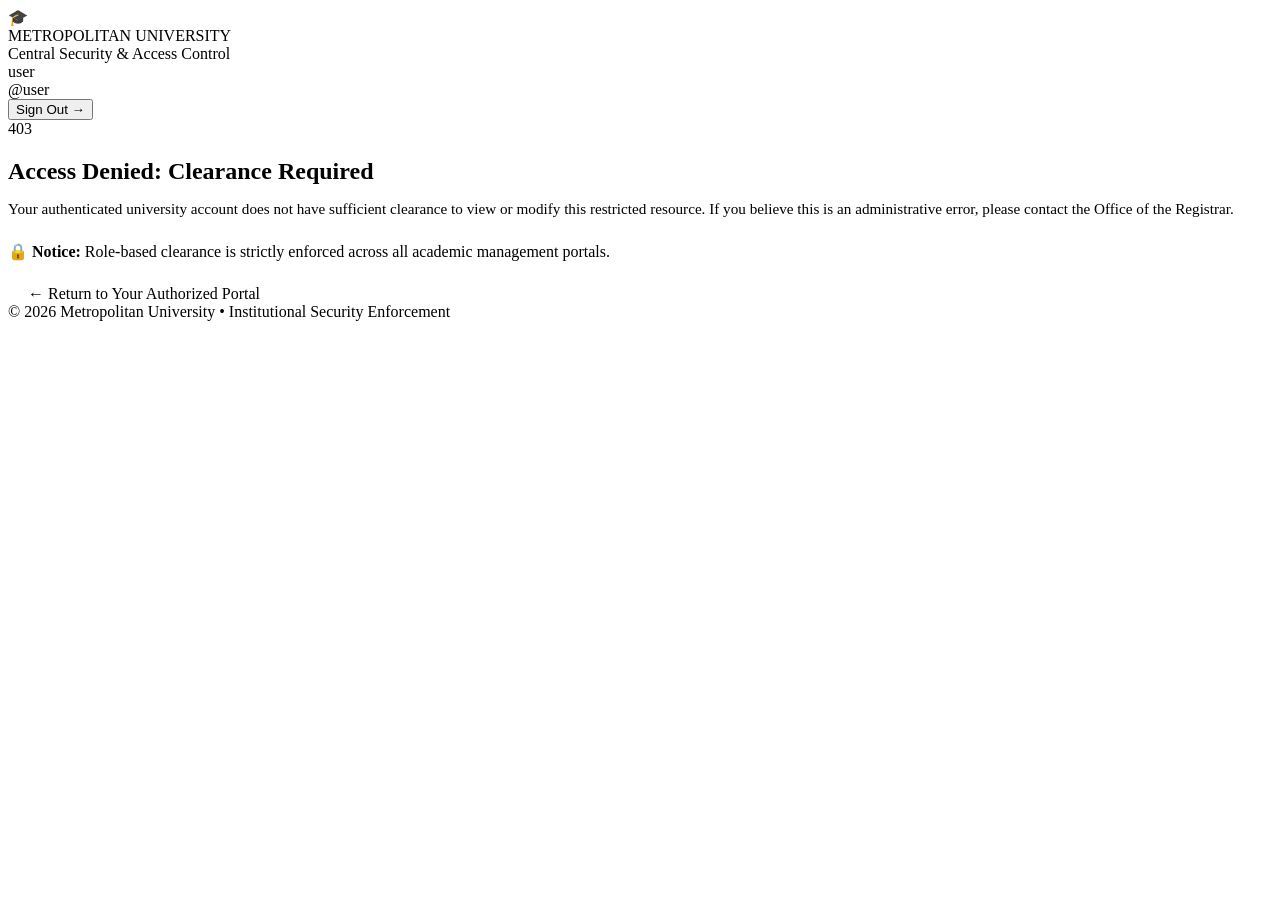
<file: src/main/resources/templates/access-denied.html>
<!DOCTYPE html>
<html lang="en" xmlns:th="http://www.thymeleaf.org">
<head>
  <meta charset="UTF-8">
  <meta name="viewport" content="width=device-width, initial-scale=1.0">
  <title>403 Forbidden | Access Restricted</title>
  <link rel="stylesheet" th:href="@{/css/portal.css}">
</head>
<body>

  <!-- Top Header -->
  <header class="portal-header">
    <div class="portal-header-top">
      <div class="portal-brand">
        <div class="portal-seal">🎓</div>
        <div>
          <div class="portal-name">METROPOLITAN UNIVERSITY</div>
          <div class="portal-sub">Central Security &amp; Access Control</div>
        </div>
      </div>
      <div class="user-profile-badge">
        <div class="user-meta">
          <div class="user-name" th:text="${username}">user</div>
          <div class="user-credentials-line">
            <span class="user-username-tag" th:text="'@' + ${username}">@user</span>
          </div>
        </div>
        <div class="user-actions">
          <form th:action="@{/logout}" method="post" style="display:inline; margin:0;">
            <button type="submit" class="btn-header-action btn-header-signout">
              Sign Out &rarr;
            </button>
          </form>
        </div>
      </div>
    </div>
  </header>

  <main class="portal-container">
    <div class="access-denied-wrap">
      <div class="access-denied-code">403</div>
      <h2 style="font-size: 1.5rem; color: var(--primary-navy); margin-bottom: 8px;">Access Denied: Clearance Required</h2>
      <p style="color: var(--text-muted); font-size: 0.95rem; margin-bottom: 24px;">
        Your authenticated university account does not have sufficient clearance to view or modify this restricted resource. If you believe this is an administrative error, please contact the Office of the Registrar.
      </p>

      <div class="portal-alert portal-alert-danger" style="text-align: left; display: inline-flex;">
        <span>🔒 <strong>Notice:</strong> Role-based clearance is strictly enforced across all academic management portals.</span>
      </div>

      <div style="margin-top: 24px;">
        <a th:href="@{/}" class="btn btn-primary" style="padding: 10px 20px;">
          &larr; Return to Your Authorized Portal
        </a>
      </div>
    </div>
  </main>

  <footer class="portal-footer">
    &copy; 2026 Metropolitan University &bull; Institutional Security Enforcement
  </footer>
</body>
</html>
</file>
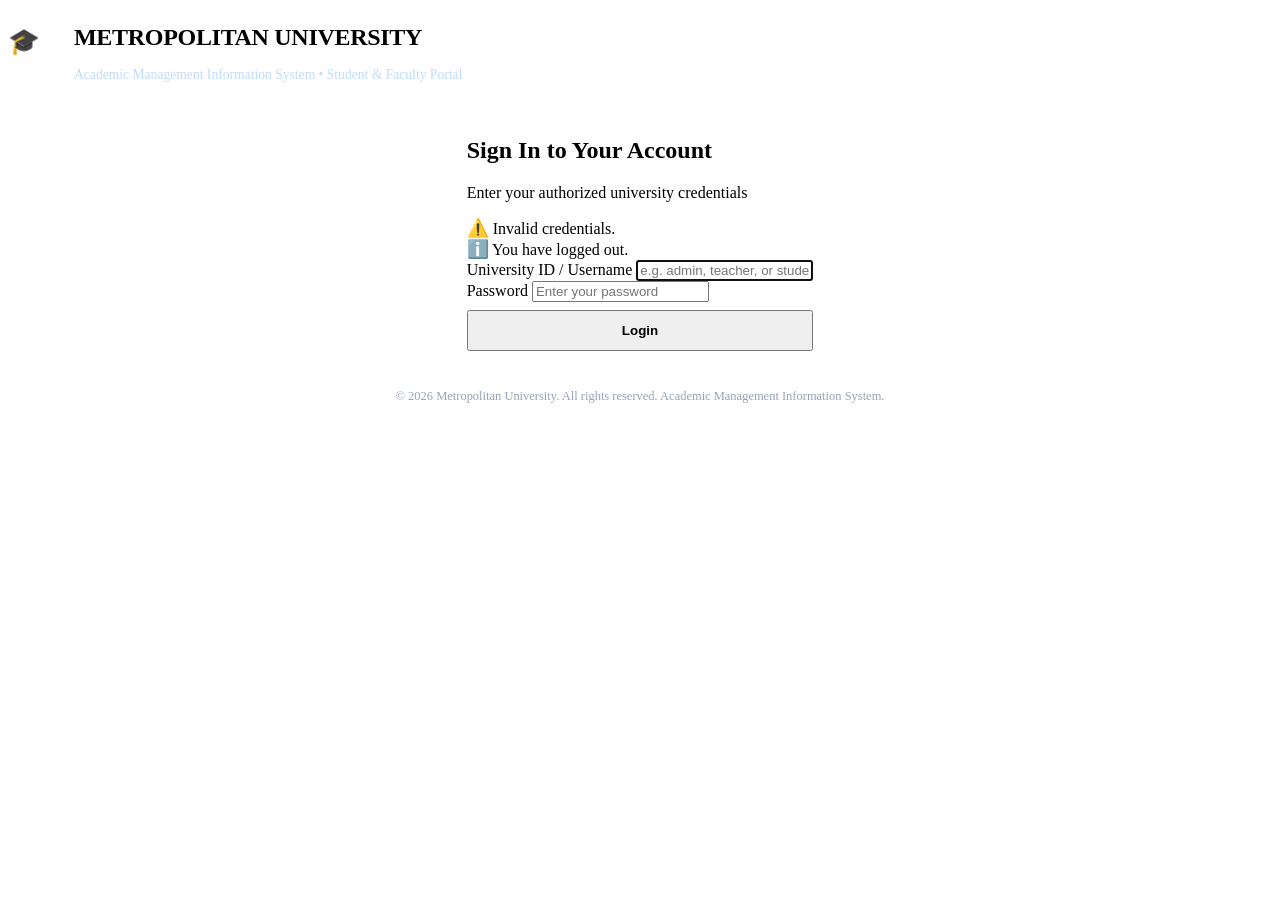
<file: src/main/resources/templates/login.html>
<!DOCTYPE html>
<html lang="en" xmlns:th="http://www.thymeleaf.org">
<head>
  <meta charset="UTF-8">
  <meta name="viewport" content="width=device-width, initial-scale=1.0">
  <title>Academic Portal Login | University Management System</title>
  <link rel="stylesheet" th:href="@{/css/portal.css}">
</head>
<body class="login-wrap">

  <!-- Institutional Top Header -->
  <header class="login-header">
    <div style="display: flex; align-items: center; gap: 14px;">
      <div class="portal-seal" style="border:none; background:#ffffff; color:#0F2B5C; width:52px; height:52px; font-size:1.6rem;">🎓</div>
      <div style="text-align: left;">
        <h1 style="font-size: 1.5rem; font-weight: 700; letter-spacing: -0.3px;">METROPOLITAN UNIVERSITY</h1>
        <p style="font-size: 0.85rem; color: #BFDBFE;">Academic Management Information System &bull; Student &amp; Faculty Portal</p>
      </div>
    </div>
  </header>

  <!-- Login Form Box -->
  <main style="flex: 1; display: flex; align-items: center; justify-content: center; padding: 20px;">
    <div class="login-card">
      <h2 class="login-card-title">Sign In to Your Account</h2>
      <p class="login-card-sub">Enter your authorized university credentials</p>

      <!-- Error / Logout Alerts -->
      <div th:if="${errorMessage}" class="portal-alert portal-alert-danger">
        <span style="font-size: 1.1rem;">⚠️</span>
        <span th:text="${errorMessage}">Invalid credentials.</span>
      </div>

      <div th:if="${logoutMessage}" class="portal-alert portal-alert-info">
        <span style="font-size: 1.1rem;">ℹ️</span>
        <span th:text="${logoutMessage}">You have logged out.</span>
      </div>

      <!-- Spring Security Form Login -->
      <form th:action="@{/login}" method="post">
        <div class="form-group">
          <label class="form-label" for="username">University ID / Username</label>
          <input type="text" id="username" name="username" class="form-input" placeholder="e.g. admin, teacher, or student" required autofocus>
        </div>

        <div class="form-group">
          <label class="form-label" for="password">Password</label>
          <input type="password" id="password" name="password" class="form-input" placeholder="Enter your password" required>
        </div>

        <button type="submit" class="btn btn-navy" style="width: 100%; padding: 11px; font-weight: 600; margin-top: 8px;">
          Login
        </button>
      </form>
    </div>
  </main>

  <footer style="text-align: center; color: #94A3B8; font-size: 0.78rem; padding: 18px;">
    &copy; 2026 Metropolitan University. All rights reserved. Academic Management Information System.
  </footer>
</body>
</html>
</file>
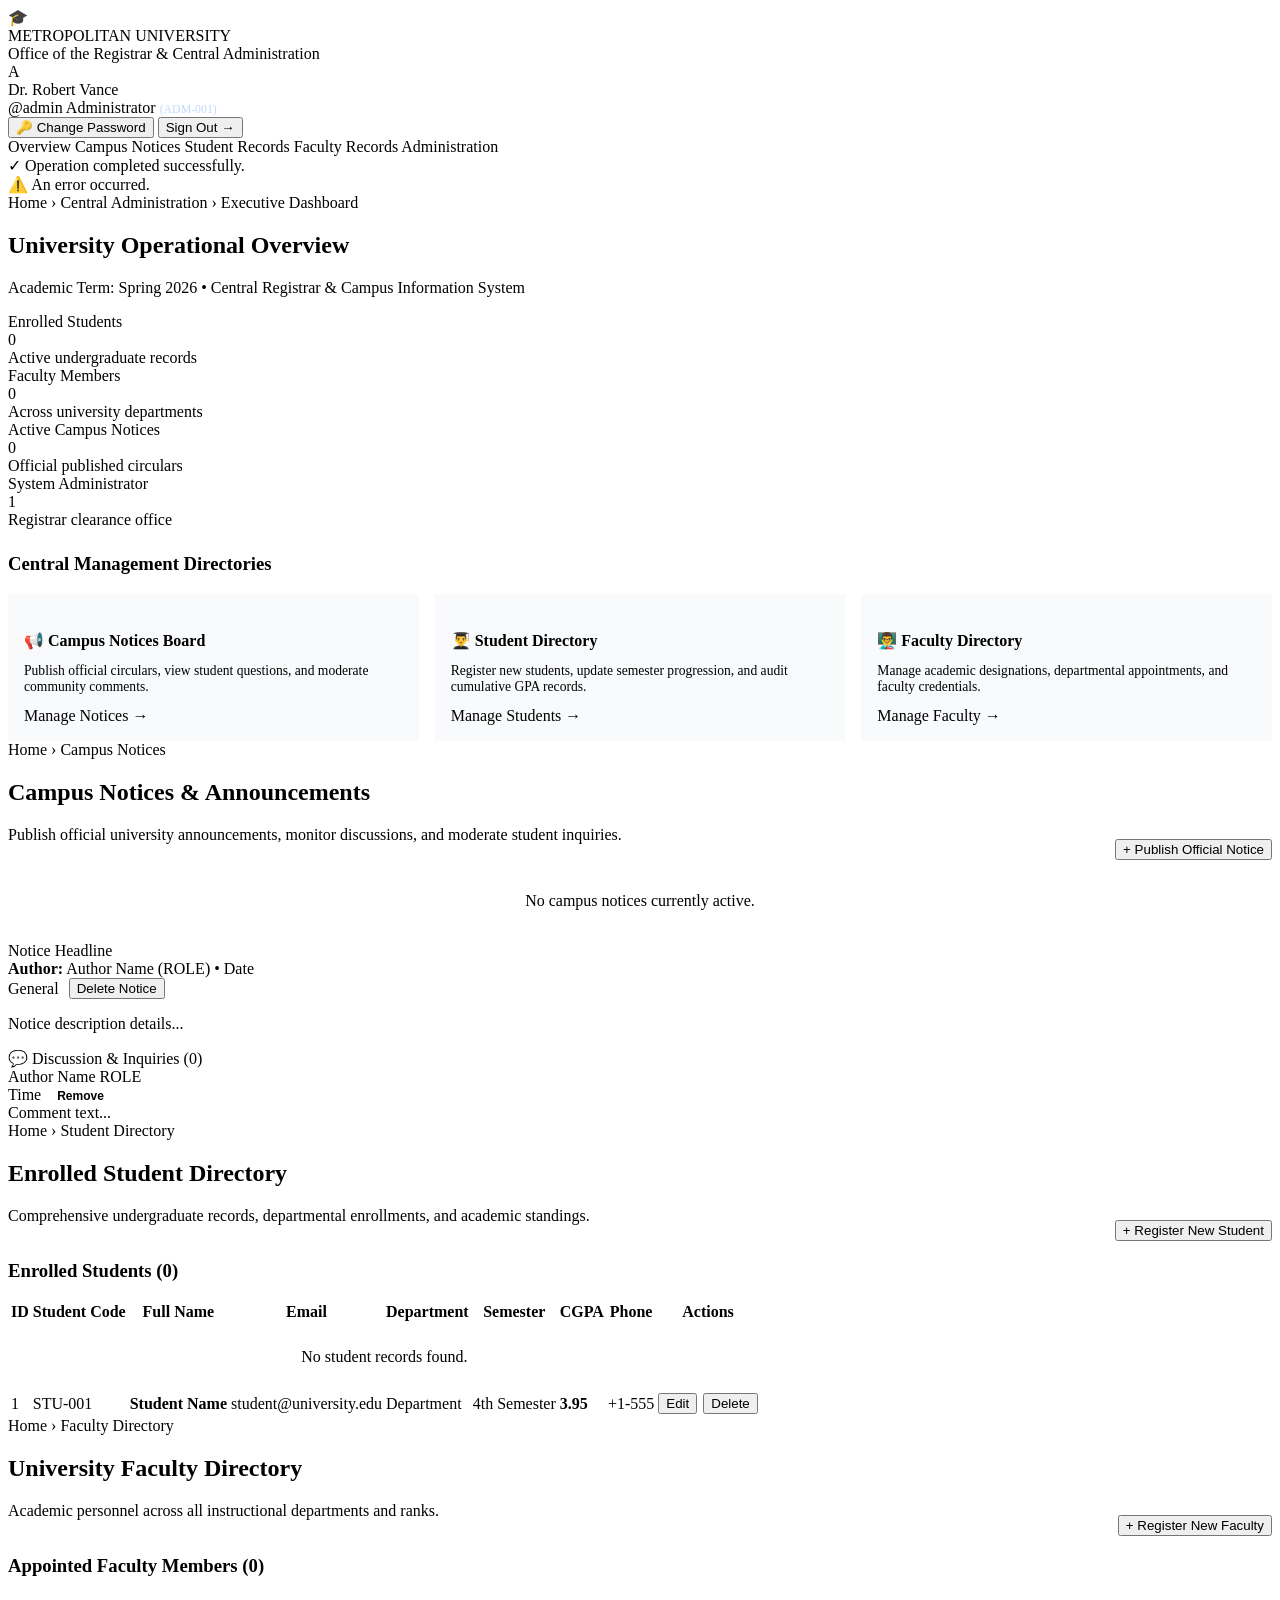
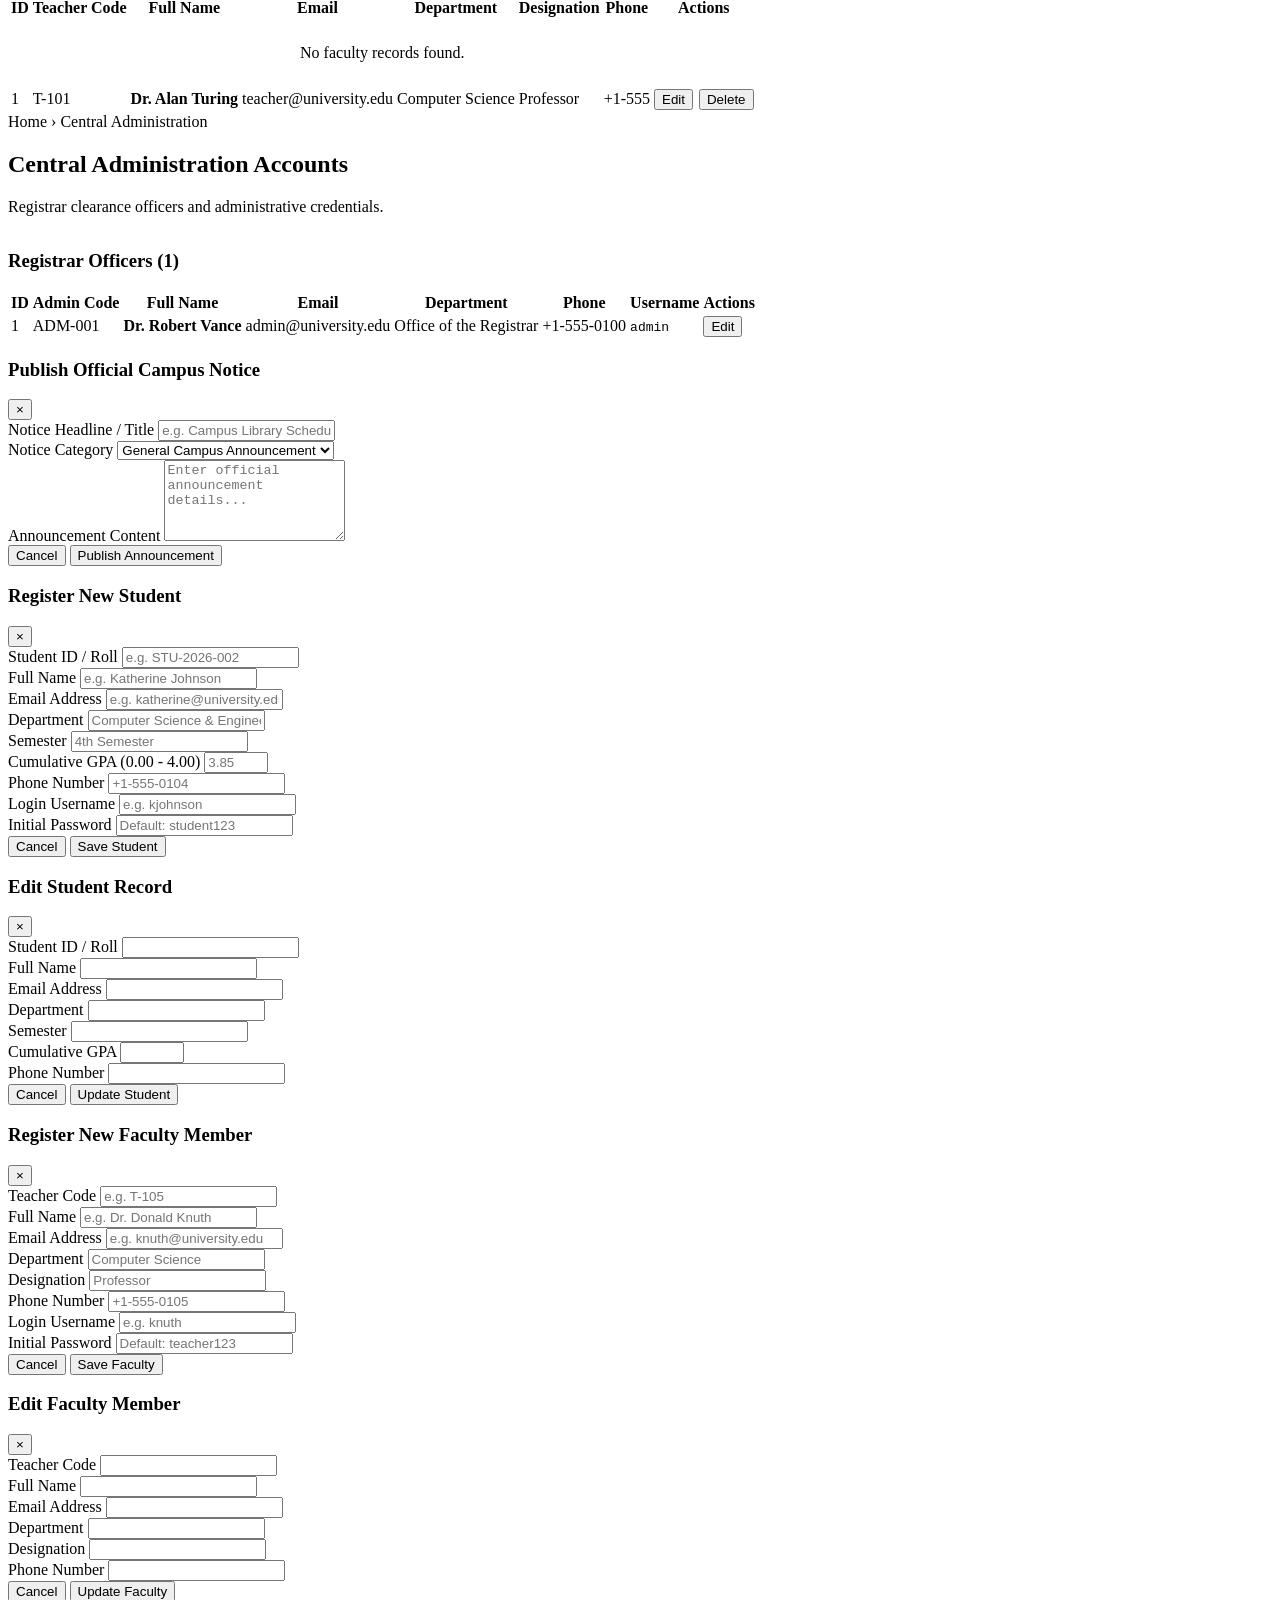
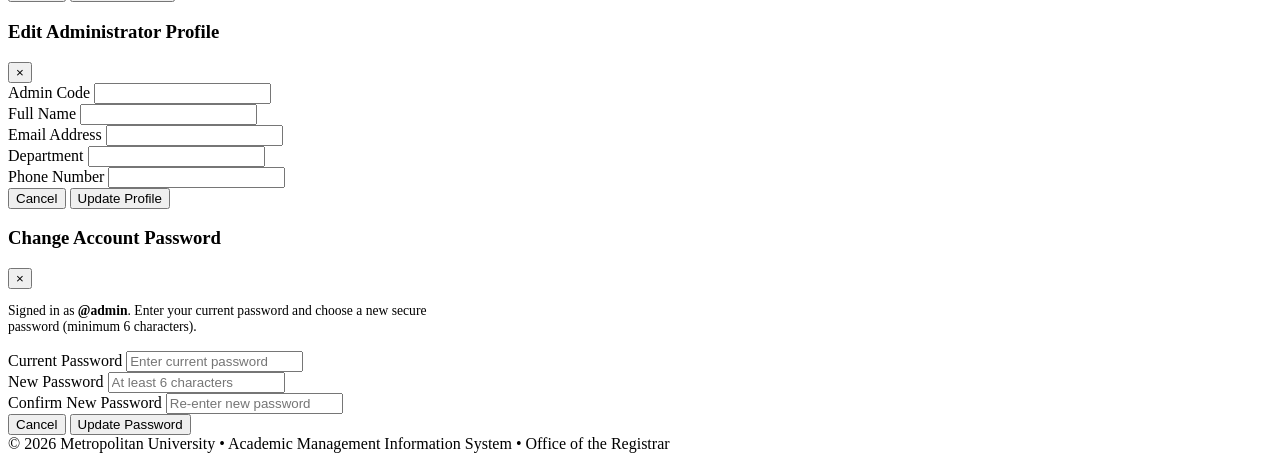
<file: src/main/resources/templates/admin/dashboard.html>
<!DOCTYPE html>
<html lang="en" xmlns:th="http://www.thymeleaf.org">
<head>
  <meta charset="UTF-8">
  <meta name="viewport" content="width=device-width, initial-scale=1.0">
  <title>Administration Portal | Metropolitan University</title>
  <link rel="stylesheet" th:href="@{/css/portal.css}">
</head>
<body>

  <!-- Top Academic Navigation Bar -->
  <header class="portal-header">
    <div class="portal-header-top">
      <div class="portal-brand">
        <div class="portal-seal">🎓</div>
        <div>
          <div class="portal-name">METROPOLITAN UNIVERSITY</div>
          <div class="portal-sub">Office of the Registrar &amp; Central Administration</div>
        </div>
      </div>

      <div class="user-profile-badge">
        <div class="user-avatar admin-avatar" th:text="${currentAdmin != null ? #strings.substring(currentAdmin.fullName, 0, 1) : 'A'}">A</div>
        <div class="user-meta">
          <div class="user-name" th:text="${currentAdmin != null ? currentAdmin.fullName : adminUser}">Dr. Robert Vance</div>
          <div class="user-credentials-line">
            <span class="user-username-tag" th:text="'@' + ${adminUser}">@admin</span>
            <span class="badge-role badge-role-admin">Administrator</span>
            <span style="color: #BFDBFE; font-size:0.74rem;" th:if="${currentAdmin != null}" th:text="'(' + ${currentAdmin.adminCode} + ')'">(ADM-001)</span>
          </div>
        </div>
        <div class="user-actions">
          <button type="button" class="btn-header-action btn-header-password" onclick="openModal('changePasswordModal')">
            🔑 Change Password
          </button>
          <form th:action="@{/logout}" method="post" style="display:inline; margin:0;">
            <button type="submit" class="btn-header-action btn-header-signout">
              Sign Out &rarr;
            </button>
          </form>
        </div>
      </div>
    </div>

    <!-- Main Navigation Bar with Tabs -->
    <nav class="portal-nav">
      <div class="portal-nav-inner">
        <a th:href="@{/admin/dashboard(tab='overview')}" class="nav-link" th:classappend="${activeTab == 'overview' ? 'active' : ''}">Overview</a>
        <a th:href="@{/admin/dashboard(tab='notices')}" class="nav-link" th:classappend="${activeTab == 'notices' ? 'active' : ''}">Campus Notices</a>
        <a th:href="@{/admin/dashboard(tab='students')}" class="nav-link" th:classappend="${activeTab == 'students' ? 'active' : ''}">Student Records</a>
        <a th:href="@{/admin/dashboard(tab='teachers')}" class="nav-link" th:classappend="${activeTab == 'teachers' ? 'active' : ''}">Faculty Records</a>
        <a th:href="@{/admin/dashboard(tab='admins')}" class="nav-link" th:classappend="${activeTab == 'admins' ? 'active' : ''}">Administration</a>
      </div>
    </nav>
  </header>

  <main class="portal-container">

    <!-- Flash Feedback Messages -->
    <div th:if="${successMessage}" class="portal-alert portal-alert-success">
      <span>✓</span> <span th:text="${successMessage}">Operation completed successfully.</span>
    </div>
    <div th:if="${errorMessage}" class="portal-alert portal-alert-danger">
      <span>⚠️</span> <span th:text="${errorMessage}">An error occurred.</span>
    </div>

    <!-- 1. OVERVIEW TAB -->
    <section th:if="${activeTab == 'overview'}">
      <div class="page-header">
        <div class="breadcrumb">
          <span>Home</span> &rsaquo; <span>Central Administration</span> &rsaquo; <span>Executive Dashboard</span>
        </div>
        <h1 class="page-title">University Operational Overview</h1>
        <p class="page-desc">Academic Term: Spring 2026 &bull; Central Registrar &amp; Campus Information System</p>
      </div>

      <!-- Stat Counters -->
      <div class="stat-grid">
        <div class="stat-card">
          <div class="stat-label">Enrolled Students</div>
          <div class="stat-val" th:text="${totalStudents}">0</div>
          <div class="stat-desc">Active undergraduate records</div>
        </div>
        <div class="stat-card" style="border-top-color: #3B82F6;">
          <div class="stat-label">Faculty Members</div>
          <div class="stat-val" th:text="${totalTeachers}">0</div>
          <div class="stat-desc">Across university departments</div>
        </div>
        <div class="stat-card" style="border-top-color: #059669;">
          <div class="stat-label">Active Campus Notices</div>
          <div class="stat-val" th:text="${totalNotices}">0</div>
          <div class="stat-desc">Official published circulars</div>
        </div>
        <div class="stat-card" style="border-top-color: #DC2626;">
          <div class="stat-label">System Administrator</div>
          <div class="stat-val" th:text="${totalAdmins}">1</div>
          <div class="stat-desc">Registrar clearance office</div>
        </div>
      </div>

      <!-- Quick Directory Navigation Cards -->
      <div class="card" style="margin-top: 24px;">
        <div class="card-header">
          <h3 class="card-title">Central Management Directories</h3>
        </div>
        <div class="card-body">
          <div style="display: grid; grid-template-columns: repeat(auto-fit, minmax(280px, 1fr)); gap: 16px;">
            <div style="border: 1px solid var(--border-color); border-radius: var(--radius-sm); padding: 16px; background:#F8FAFC;">
              <h4 style="color:var(--primary-navy); margin-bottom: 6px;">📢 Campus Notices Board</h4>
              <p style="font-size:0.85rem; color:var(--text-muted); margin-bottom: 12px;">Publish official circulars, view student questions, and moderate community comments.</p>
              <a th:href="@{/admin/dashboard(tab='notices')}" class="btn btn-outline btn-sm">Manage Notices &rarr;</a>
            </div>
            <div style="border: 1px solid var(--border-color); border-radius: var(--radius-sm); padding: 16px; background:#F8FAFC;">
              <h4 style="color:var(--primary-navy); margin-bottom: 6px;">👨‍🎓 Student Directory</h4>
              <p style="font-size:0.85rem; color:var(--text-muted); margin-bottom: 12px;">Register new students, update semester progression, and audit cumulative GPA records.</p>
              <a th:href="@{/admin/dashboard(tab='students')}" class="btn btn-outline btn-sm">Manage Students &rarr;</a>
            </div>
            <div style="border: 1px solid var(--border-color); border-radius: var(--radius-sm); padding: 16px; background:#F8FAFC;">
              <h4 style="color:var(--primary-navy); margin-bottom: 6px;">👨‍🏫 Faculty Directory</h4>
              <p style="font-size:0.85rem; color:var(--text-muted); margin-bottom: 12px;">Manage academic designations, departmental appointments, and faculty credentials.</p>
              <a th:href="@{/admin/dashboard(tab='teachers')}" class="btn btn-outline btn-sm">Manage Faculty &rarr;</a>
            </div>
          </div>
        </div>
      </div>
    </section>

    <!-- 2. CAMPUS NOTICES TAB -->
    <section th:if="${activeTab == 'notices'}">
      <div class="page-header">
        <div class="breadcrumb">
          <a th:href="@{/admin/dashboard}">Home</a> &rsaquo; <span>Campus Notices</span>
        </div>
        <div style="display:flex; justify-content:space-between; align-items:flex-end; flex-wrap:wrap; gap:12px;">
          <div>
            <h1 class="page-title">Campus Notices &amp; Announcements</h1>
            <p class="page-desc">Publish official university announcements, monitor discussions, and moderate student inquiries.</p>
          </div>
          <button class="btn btn-primary" onclick="openModal('createAdminNoticeModal')">+ Publish Official Notice</button>
        </div>
      </div>

      <div th:if="${#lists.isEmpty(notices)}" class="card" style="padding: 32px; text-align: center; color: var(--text-muted);">
        No campus notices currently active.
      </div>

      <!-- Notice Loop -->
      <div th:each="n : ${notices}" class="notice-card"
           th:classappend="${n.category == 'Examination' ? 'cat-examination' : (n.category == 'Academic' ? 'cat-academic' : 'cat-general')}"
           th:id="'notice-' + ${n.id}">
        
        <div class="notice-header">
          <div>
            <div class="notice-title" th:text="${n.title}">Notice Headline</div>
            <div class="notice-meta">
              <span><strong>Author:</strong> <span th:text="${n.authorName}">Author Name</span> (<span th:text="${n.authorRole}">ROLE</span>)</span>
              <span>&bull;</span>
              <span th:text="${#temporals.format(n.postedAt, 'MMMM d, yyyy - hh:mm a')}">Date</span>
            </div>
          </div>
          <div style="display:flex; align-items:center; gap:10px;">
            <span class="notice-tag"
                  th:classappend="${n.category == 'Examination' ? 'tag-exam' : (n.category == 'Academic' ? 'tag-academic' : 'tag-general')}"
                  th:text="${n.category}">General</span>
            <form th:action="@{'/admin/notices/delete/' + ${n.id}}" method="post" onsubmit="return confirm('Permanently delete this campus notice and all comments?');" style="display:inline;">
              <button type="submit" class="btn btn-danger btn-sm">Delete Notice</button>
            </form>
          </div>
        </div>

        <div class="notice-body">
          <p th:text="${n.content}">Notice description details...</p>
        </div>

        <!-- Comments & Inquiries Section -->
        <div class="notice-comments-wrap">
          <div class="notice-comments-title">
            <span>💬 Discussion &amp; Inquiries</span>
            <span th:text="'(' + ${#lists.size(n.comments)} + ')'">(0)</span>
          </div>

          <!-- Existing Comments Thread -->
          <div class="comment-list" th:if="${not #lists.isEmpty(n.comments)}">
            <div th:each="c : ${n.comments}" class="comment-bubble">
              <div class="comment-meta">
                <div class="comment-author">
                  <span th:text="${c.authorName}">Author Name</span>
                  <span class="badge-role"
                        th:classappend="${c.authorRole == 'TEACHER' ? 'badge-role-teacher' : (c.authorRole == 'ADMIN' ? 'badge-role-admin' : 'badge-role-student')}"
                        th:text="${c.authorRole}">ROLE</span>
                </div>
                <div style="display:flex; align-items:center; gap:10px;">
                  <span class="comment-time" th:text="${#temporals.format(c.commentedAt, 'MMM d, h:mm a')}">Time</span>
                  <form th:action="@{'/admin/notices/comments/delete/' + ${c.id}}" method="post" onsubmit="return confirm('Remove this comment?');" style="display:inline;">
                    <button type="submit" style="background:none; border:none; color:var(--danger); cursor:pointer; font-size:0.75rem; font-weight:600;">Remove</button>
                  </form>
                </div>
              </div>
              <div class="comment-text" th:text="${c.content}">Comment text...</div>
            </div>
          </div>
        </div>
      </div>
    </section>

    <!-- 3. STUDENTS MANAGEMENT TAB -->
    <section th:if="${activeTab == 'students'}">
      <div class="page-header">
        <div class="breadcrumb">
          <a th:href="@{/admin/dashboard}">Home</a> &rsaquo; <span>Student Directory</span>
        </div>
        <div style="display: flex; justify-content: space-between; align-items: flex-end; flex-wrap: wrap; gap: 12px;">
          <div>
            <h1 class="page-title">Enrolled Student Directory</h1>
            <p class="page-desc">Comprehensive undergraduate records, departmental enrollments, and academic standings.</p>
          </div>
          <button class="btn btn-primary" onclick="openModal('addStudentModal')">+ Register New Student</button>
        </div>
      </div>

      <div class="card">
        <div class="card-header">
          <h3 class="card-title">Enrolled Students (<span th:text="${#lists.size(students)}">0</span>)</h3>
        </div>
        <div class="table-responsive">
          <table class="portal-table">
            <thead>
              <tr>
                <th>ID</th>
                <th>Student Code</th>
                <th>Full Name</th>
                <th>Email</th>
                <th>Department</th>
                <th>Semester</th>
                <th>CGPA</th>
                <th>Phone</th>
                <th>Actions</th>
              </tr>
            </thead>
            <tbody>
              <tr th:if="${#lists.isEmpty(students)}">
                <td colspan="9" style="text-align:center; padding: 24px; color: var(--text-muted);">No student records found.</td>
              </tr>
              <tr th:each="s : ${students}">
                <td th:text="${s.id}">1</td>
                <td><span class="code-tag" th:text="${s.studentId}">STU-001</span></td>
                <td><strong th:text="${s.fullName}">Student Name</strong></td>
                <td th:text="${s.email}">student@university.edu</td>
                <td th:text="${s.department}">Department</td>
                <td th:text="${s.semester}">4th Semester</td>
                <td><strong style="color:var(--primary-navy);" th:text="${#numbers.formatDecimal(s.cgpa, 1, 2)}">3.95</strong></td>
                <td th:text="${s.phoneNumber != null ? s.phoneNumber : 'N/A'}">+1-555</td>
                <td>
                  <div style="display:flex; gap:6px;">
                    <button type="button" class="btn btn-outline btn-sm"
                            th:data-id="${s.id}"
                            th:data-code="${s.studentId}"
                            th:data-name="${s.fullName}"
                            th:data-email="${s.email}"
                            th:data-dept="${s.department}"
                            th:data-semester="${s.semester}"
                            th:data-cgpa="${s.cgpa}"
                            th:data-phone="${s.phoneNumber}"
                            onclick="openEditStudentModalFromData(this)">Edit</button>
                    <form th:action="@{'/admin/students/delete/' + ${s.id}}" method="post" onsubmit="return confirm('Permanently remove this student?');" style="display:inline;">
                      <button type="submit" class="btn btn-danger btn-sm">Delete</button>
                    </form>
                  </div>
                </td>
              </tr>
            </tbody>
          </table>
        </div>
      </div>
    </section>

    <!-- 4. TEACHERS MANAGEMENT TAB -->
    <section th:if="${activeTab == 'teachers'}">
      <div class="page-header">
        <div class="breadcrumb">
          <a th:href="@{/admin/dashboard}">Home</a> &rsaquo; <span>Faculty Directory</span>
        </div>
        <div style="display: flex; justify-content: space-between; align-items: flex-end; flex-wrap: wrap; gap: 12px;">
          <div>
            <h1 class="page-title">University Faculty Directory</h1>
            <p class="page-desc">Academic personnel across all instructional departments and ranks.</p>
          </div>
          <button class="btn btn-primary" onclick="openModal('addTeacherModal')">+ Register New Faculty</button>
        </div>
      </div>

      <div class="card">
        <div class="card-header">
          <h3 class="card-title">Appointed Faculty Members (<span th:text="${#lists.size(teachers)}">0</span>)</h3>
        </div>
        <div class="table-responsive">
          <table class="portal-table">
            <thead>
              <tr>
                <th>ID</th>
                <th>Teacher Code</th>
                <th>Full Name</th>
                <th>Email</th>
                <th>Department</th>
                <th>Designation</th>
                <th>Phone</th>
                <th>Actions</th>
              </tr>
            </thead>
            <tbody>
              <tr th:if="${#lists.isEmpty(teachers)}">
                <td colspan="8" style="text-align:center; padding: 24px; color: var(--text-muted);">No faculty records found.</td>
              </tr>
              <tr th:each="t : ${teachers}">
                <td th:text="${t.id}">1</td>
                <td><span class="code-tag" th:text="${t.teacherCode}">T-101</span></td>
                <td><strong th:text="${t.fullName}">Dr. Alan Turing</strong></td>
                <td th:text="${t.email}">teacher@university.edu</td>
                <td th:text="${t.department}">Computer Science</td>
                <td><span class="badge-role badge-role-teacher" th:text="${t.designation}">Professor</span></td>
                <td th:text="${t.phoneNumber != null ? t.phoneNumber : 'N/A'}">+1-555</td>
                <td>
                  <div style="display:flex; gap:6px;">
                    <button type="button" class="btn btn-outline btn-sm"
                            th:data-id="${t.id}"
                            th:data-code="${t.teacherCode}"
                            th:data-name="${t.fullName}"
                            th:data-email="${t.email}"
                            th:data-dept="${t.department}"
                            th:data-desig="${t.designation}"
                            th:data-phone="${t.phoneNumber}"
                            onclick="openEditTeacherModalFromData(this)">Edit</button>
                    <form th:action="@{'/admin/teachers/delete/' + ${t.id}}" method="post" onsubmit="return confirm('Permanently remove this faculty member?');" style="display:inline;">
                      <button type="submit" class="btn btn-danger btn-sm">Delete</button>
                    </form>
                  </div>
                </td>
              </tr>
            </tbody>
          </table>
        </div>
      </div>
    </section>

    <!-- 5. ADMINS MANAGEMENT TAB -->
    <section th:if="${activeTab == 'admins'}">
      <div class="page-header">
        <div class="breadcrumb">
          <a th:href="@{/admin/dashboard}">Home</a> &rsaquo; <span>Central Administration</span>
        </div>
        <div style="display: flex; justify-content: space-between; align-items: flex-end; flex-wrap: wrap; gap: 12px;">
          <div>
            <h1 class="page-title">Central Administration Accounts</h1>
            <p class="page-desc">Registrar clearance officers and administrative credentials.</p>
          </div>
        </div>
      </div>

      <div class="card">
        <div class="card-header">
          <h3 class="card-title">Registrar Officers (<span th:text="${#lists.size(admins)}">1</span>)</h3>
        </div>
        <div class="table-responsive">
          <table class="portal-table">
            <thead>
              <tr>
                <th>ID</th>
                <th>Admin Code</th>
                <th>Full Name</th>
                <th>Email</th>
                <th>Department</th>
                <th>Phone</th>
                <th>Username</th>
                <th>Actions</th>
              </tr>
            </thead>
            <tbody>
              <tr th:each="a : ${admins}">
                <td th:text="${a.id}">1</td>
                <td><span class="code-tag" th:text="${a.adminCode}">ADM-001</span></td>
                <td><strong th:text="${a.fullName}">Dr. Robert Vance</strong></td>
                <td th:text="${a.email}">admin@university.edu</td>
                <td th:text="${a.department}">Office of the Registrar</td>
                <td th:text="${a.phoneNumber != null ? a.phoneNumber : 'N/A'}">+1-555-0100</td>
                <td><code th:text="${a.username}">admin</code></td>
                <td>
                  <div style="display:flex; gap:6px;">
                    <button type="button" class="btn btn-outline btn-sm"
                            th:data-id="${a.id}"
                            th:data-code="${a.adminCode}"
                            th:data-name="${a.fullName}"
                            th:data-email="${a.email}"
                            th:data-dept="${a.department}"
                            th:data-phone="${a.phoneNumber}"
                            onclick="openEditAdminModalFromData(this)">Edit</button>
                  </div>
                </td>
              </tr>
            </tbody>
          </table>
        </div>
      </div>
    </section>

  </main>

  <!-- MODALS -->

  <!-- Create Admin Notice Modal -->
  <div id="createAdminNoticeModal" class="modal-overlay">
    <div class="modal-dialog">
      <div class="modal-header">
        <h3>Publish Official Campus Notice</h3>
        <button class="modal-close" onclick="closeModal('createAdminNoticeModal')">&times;</button>
      </div>
      <form th:action="@{/admin/notices/create}" method="post">
        <div class="modal-body">
          <div class="form-group">
            <label class="form-label">Notice Headline / Title</label>
            <input type="text" name="title" class="form-input" placeholder="e.g. Campus Library Schedule Update" required>
          </div>
          <div class="form-group">
            <label class="form-label">Notice Category</label>
            <select name="category" class="form-input" required>
              <option value="General">General Campus Announcement</option>
              <option value="Academic">Academic Notice</option>
              <option value="Examination">Examination Announcement</option>
            </select>
          </div>
          <div class="form-group">
            <label class="form-label">Announcement Content</label>
            <textarea name="content" class="form-input" rows="5" placeholder="Enter official announcement details..." required></textarea>
          </div>
        </div>
        <div class="modal-footer">
          <button type="button" class="btn btn-outline" onclick="closeModal('createAdminNoticeModal')">Cancel</button>
          <button type="submit" class="btn btn-primary">Publish Announcement</button>
        </div>
      </form>
    </div>
  </div>

  <!-- Add Student Modal -->
  <div id="addStudentModal" class="modal-overlay">
    <div class="modal-dialog">
      <div class="modal-header">
        <h3>Register New Student</h3>
        <button class="modal-close" onclick="closeModal('addStudentModal')">&times;</button>
      </div>
      <form th:action="@{/admin/students/create}" method="post">
        <div class="modal-body">
          <div class="form-grid-2">
            <div class="form-group">
              <label class="form-label">Student ID / Roll</label>
              <input type="text" name="studentId" class="form-input" placeholder="e.g. STU-2026-002" required>
            </div>
            <div class="form-group">
              <label class="form-label">Full Name</label>
              <input type="text" name="fullName" class="form-input" placeholder="e.g. Katherine Johnson" required>
            </div>
          </div>
          <div class="form-group">
            <label class="form-label">Email Address</label>
            <input type="email" name="email" class="form-input" placeholder="e.g. katherine@university.edu" required>
          </div>
          <div class="form-grid-2">
            <div class="form-group">
              <label class="form-label">Department</label>
              <input type="text" name="department" class="form-input" placeholder="Computer Science &amp; Engineering" required>
            </div>
            <div class="form-group">
              <label class="form-label">Semester</label>
              <input type="text" name="semester" class="form-input" placeholder="4th Semester" required>
            </div>
          </div>
          <div class="form-grid-2">
            <div class="form-group">
              <label class="form-label">Cumulative GPA (0.00 - 4.00)</label>
              <input type="number" step="0.01" min="0" max="4.00" name="cgpa" class="form-input" placeholder="3.85" required>
            </div>
            <div class="form-group">
              <label class="form-label">Phone Number</label>
              <input type="text" name="phoneNumber" class="form-input" placeholder="+1-555-0104">
            </div>
          </div>
          <div class="form-grid-2">
            <div class="form-group">
              <label class="form-label">Login Username</label>
              <input type="text" name="username" class="form-input" placeholder="e.g. kjohnson">
            </div>
            <div class="form-group">
              <label class="form-label">Initial Password</label>
              <input type="password" name="password" class="form-input" placeholder="Default: student123">
            </div>
          </div>
        </div>
        <div class="modal-footer">
          <button type="button" class="btn btn-outline" onclick="closeModal('addStudentModal')">Cancel</button>
          <button type="submit" class="btn btn-primary">Save Student</button>
        </div>
      </form>
    </div>
  </div>

  <!-- Edit Student Modal -->
  <div id="editStudentModal" class="modal-overlay">
    <div class="modal-dialog">
      <div class="modal-header">
        <h3>Edit Student Record</h3>
        <button class="modal-close" onclick="closeModal('editStudentModal')">&times;</button>
      </div>
      <form id="editStudentForm" method="post">
        <div class="modal-body">
          <div class="form-grid-2">
            <div class="form-group">
              <label class="form-label">Student ID / Roll</label>
              <input type="text" id="editStudentCode" name="studentId" class="form-input" required>
            </div>
            <div class="form-group">
              <label class="form-label">Full Name</label>
              <input type="text" id="editStudentName" name="fullName" class="form-input" required>
            </div>
          </div>
          <div class="form-group">
            <label class="form-label">Email Address</label>
            <input type="email" id="editStudentEmail" name="email" class="form-input" required>
          </div>
          <div class="form-grid-2">
            <div class="form-group">
              <label class="form-label">Department</label>
              <input type="text" id="editStudentDept" name="department" class="form-input" required>
            </div>
            <div class="form-group">
              <label class="form-label">Semester</label>
              <input type="text" id="editStudentSemester" name="semester" class="form-input" required>
            </div>
          </div>
          <div class="form-grid-2">
            <div class="form-group">
              <label class="form-label">Cumulative GPA</label>
              <input type="number" step="0.01" min="0" max="4.00" id="editStudentCgpa" name="cgpa" class="form-input" required>
            </div>
            <div class="form-group">
              <label class="form-label">Phone Number</label>
              <input type="text" id="editStudentPhone" name="phoneNumber" class="form-input">
            </div>
          </div>
        </div>
        <div class="modal-footer">
          <button type="button" class="btn btn-outline" onclick="closeModal('editStudentModal')">Cancel</button>
          <button type="submit" class="btn btn-primary">Update Student</button>
        </div>
      </form>
    </div>
  </div>

  <!-- Add Teacher Modal -->
  <div id="addTeacherModal" class="modal-overlay">
    <div class="modal-dialog">
      <div class="modal-header">
        <h3>Register New Faculty Member</h3>
        <button class="modal-close" onclick="closeModal('addTeacherModal')">&times;</button>
      </div>
      <form th:action="@{/admin/teachers/create}" method="post">
        <div class="modal-body">
          <div class="form-grid-2">
            <div class="form-group">
              <label class="form-label">Teacher Code</label>
              <input type="text" name="teacherCode" class="form-input" placeholder="e.g. T-105" required>
            </div>
            <div class="form-group">
              <label class="form-label">Full Name</label>
              <input type="text" name="fullName" class="form-input" placeholder="e.g. Dr. Donald Knuth" required>
            </div>
          </div>
          <div class="form-group">
            <label class="form-label">Email Address</label>
            <input type="email" name="email" class="form-input" placeholder="e.g. knuth@university.edu" required>
          </div>
          <div class="form-grid-2">
            <div class="form-group">
              <label class="form-label">Department</label>
              <input type="text" name="department" class="form-input" placeholder="Computer Science" required>
            </div>
            <div class="form-group">
              <label class="form-label">Designation</label>
              <input type="text" name="designation" class="form-input" placeholder="Professor" required>
            </div>
          </div>
          <div class="form-group">
            <label class="form-label">Phone Number</label>
            <input type="text" name="phoneNumber" class="form-input" placeholder="+1-555-0105">
          </div>
          <div class="form-grid-2">
            <div class="form-group">
              <label class="form-label">Login Username</label>
              <input type="text" name="username" class="form-input" placeholder="e.g. knuth">
            </div>
            <div class="form-group">
              <label class="form-label">Initial Password</label>
              <input type="password" name="password" class="form-input" placeholder="Default: teacher123">
            </div>
          </div>
        </div>
        <div class="modal-footer">
          <button type="button" class="btn btn-outline" onclick="closeModal('addTeacherModal')">Cancel</button>
          <button type="submit" class="btn btn-primary">Save Faculty</button>
        </div>
      </form>
    </div>
  </div>

  <!-- Edit Teacher Modal -->
  <div id="editTeacherModal" class="modal-overlay">
    <div class="modal-dialog">
      <div class="modal-header">
        <h3>Edit Faculty Member</h3>
        <button class="modal-close" onclick="closeModal('editTeacherModal')">&times;</button>
      </div>
      <form id="editTeacherForm" method="post">
        <div class="modal-body">
          <div class="form-grid-2">
            <div class="form-group">
              <label class="form-label">Teacher Code</label>
              <input type="text" id="editTeacherCode" name="teacherCode" class="form-input" required>
            </div>
            <div class="form-group">
              <label class="form-label">Full Name</label>
              <input type="text" id="editTeacherName" name="fullName" class="form-input" required>
            </div>
          </div>
          <div class="form-group">
            <label class="form-label">Email Address</label>
            <input type="email" id="editTeacherEmail" name="email" class="form-input" required>
          </div>
          <div class="form-grid-2">
            <div class="form-group">
              <label class="form-label">Department</label>
              <input type="text" id="editTeacherDept" name="department" class="form-input" required>
            </div>
            <div class="form-group">
              <label class="form-label">Designation</label>
              <input type="text" id="editTeacherDesignation" name="designation" class="form-input" required>
            </div>
          </div>
          <div class="form-group">
            <label class="form-label">Phone Number</label>
            <input type="text" id="editTeacherPhone" name="phoneNumber" class="form-input">
          </div>
        </div>
        <div class="modal-footer">
          <button type="button" class="btn btn-outline" onclick="closeModal('editTeacherModal')">Cancel</button>
          <button type="submit" class="btn btn-primary">Update Faculty</button>
        </div>
      </form>
    </div>
  </div>

  <!-- Edit Admin Modal -->
  <div id="editAdminModal" class="modal-overlay">
    <div class="modal-dialog">
      <div class="modal-header">
        <h3>Edit Administrator Profile</h3>
        <button class="modal-close" onclick="closeModal('editAdminModal')">&times;</button>
      </div>
      <form id="editAdminForm" method="post">
        <div class="modal-body">
          <div class="form-grid-2">
            <div class="form-group">
              <label class="form-label">Admin Code</label>
              <input type="text" id="editAdminCode" name="adminCode" class="form-input" required>
            </div>
            <div class="form-group">
              <label class="form-label">Full Name</label>
              <input type="text" id="editAdminName" name="fullName" class="form-input" required>
            </div>
          </div>
          <div class="form-group">
            <label class="form-label">Email Address</label>
            <input type="email" id="editAdminEmail" name="email" class="form-input" required>
          </div>
          <div class="form-grid-2">
            <div class="form-group">
              <label class="form-label">Department</label>
              <input type="text" id="editAdminDept" name="department" class="form-input" required>
            </div>
            <div class="form-group">
              <label class="form-label">Phone Number</label>
              <input type="text" id="editAdminPhone" name="phoneNumber" class="form-input">
            </div>
          </div>
        </div>
        <div class="modal-footer">
          <button type="button" class="btn btn-outline" onclick="closeModal('editAdminModal')">Cancel</button>
          <button type="submit" class="btn btn-primary">Update Profile</button>
        </div>
      </form>
    </div>
  <!-- Change Password Modal -->
  <div id="changePasswordModal" class="modal-overlay">
    <div class="modal-dialog" style="max-width: 440px;">
      <div class="modal-header">
        <h3>Change Account Password</h3>
        <button class="modal-close" onclick="closeModal('changePasswordModal')">&times;</button>
      </div>
      <form th:action="@{/admin/change-password}" method="post">
        <div class="modal-body">
          <p style="font-size:0.85rem; color:var(--text-muted); margin-bottom:16px;">
            Signed in as <strong th:text="'@' + ${adminUser}">@admin</strong>. Enter your current password and choose a new secure password (minimum 6 characters).
          </p>
          <div class="form-group">
            <label class="form-label">Current Password</label>
            <input type="password" name="currentPassword" class="form-input" placeholder="Enter current password" required>
          </div>
          <div class="form-group">
            <label class="form-label">New Password</label>
            <input type="password" name="newPassword" class="form-input" placeholder="At least 6 characters" minlength="6" required>
          </div>
          <div class="form-group">
            <label class="form-label">Confirm New Password</label>
            <input type="password" name="confirmPassword" class="form-input" placeholder="Re-enter new password" minlength="6" required>
          </div>
        </div>
        <div class="modal-footer">
          <button type="button" class="btn btn-outline" onclick="closeModal('changePasswordModal')">Cancel</button>
          <button type="submit" class="btn btn-primary">Update Password</button>
        </div>
      </form>
    </div>
  </div>

  <footer class="portal-footer">
    &copy; 2026 Metropolitan University &bull; Academic Management Information System &bull; Office of the Registrar
  </footer>

  <script>
    function openModal(id) {
      document.getElementById(id).classList.add('active');
    }
    function closeModal(id) {
      document.getElementById(id).classList.remove('active');
    }

    function openEditStudentModalFromData(btn) {
      document.getElementById('editStudentForm').action = '/admin/students/edit/' + btn.dataset.id;
      document.getElementById('editStudentCode').value = btn.dataset.code;
      document.getElementById('editStudentName').value = btn.dataset.name;
      document.getElementById('editStudentEmail').value = btn.dataset.email;
      document.getElementById('editStudentDept').value = btn.dataset.dept;
      document.getElementById('editStudentSemester').value = btn.dataset.semester;
      document.getElementById('editStudentCgpa').value = btn.dataset.cgpa;
      document.getElementById('editStudentPhone').value = (btn.dataset.phone && btn.dataset.phone !== 'null' && btn.dataset.phone !== 'undefined') ? btn.dataset.phone : '';
      openModal('editStudentModal');
    }

    function openEditTeacherModalFromData(btn) {
      document.getElementById('editTeacherForm').action = '/admin/teachers/edit/' + btn.dataset.id;
      document.getElementById('editTeacherCode').value = btn.dataset.code;
      document.getElementById('editTeacherName').value = btn.dataset.name;
      document.getElementById('editTeacherEmail').value = btn.dataset.email;
      document.getElementById('editTeacherDept').value = btn.dataset.dept;
      document.getElementById('editTeacherDesignation').value = btn.dataset.desig;
      document.getElementById('editTeacherPhone').value = (btn.dataset.phone && btn.dataset.phone !== 'null' && btn.dataset.phone !== 'undefined') ? btn.dataset.phone : '';
      openModal('editTeacherModal');
    }

    function openEditAdminModalFromData(btn) {
      document.getElementById('editAdminForm').action = '/admin/admins/edit/' + btn.dataset.id;
      document.getElementById('editAdminCode').value = btn.dataset.code;
      document.getElementById('editAdminName').value = btn.dataset.name;
      document.getElementById('editAdminEmail').value = btn.dataset.email;
      document.getElementById('editAdminDept').value = btn.dataset.dept;
      document.getElementById('editAdminPhone').value = (btn.dataset.phone && btn.dataset.phone !== 'null' && btn.dataset.phone !== 'undefined') ? btn.dataset.phone : '';
      openModal('editAdminModal');
    }
  </script>
</body>
</html>
</file>
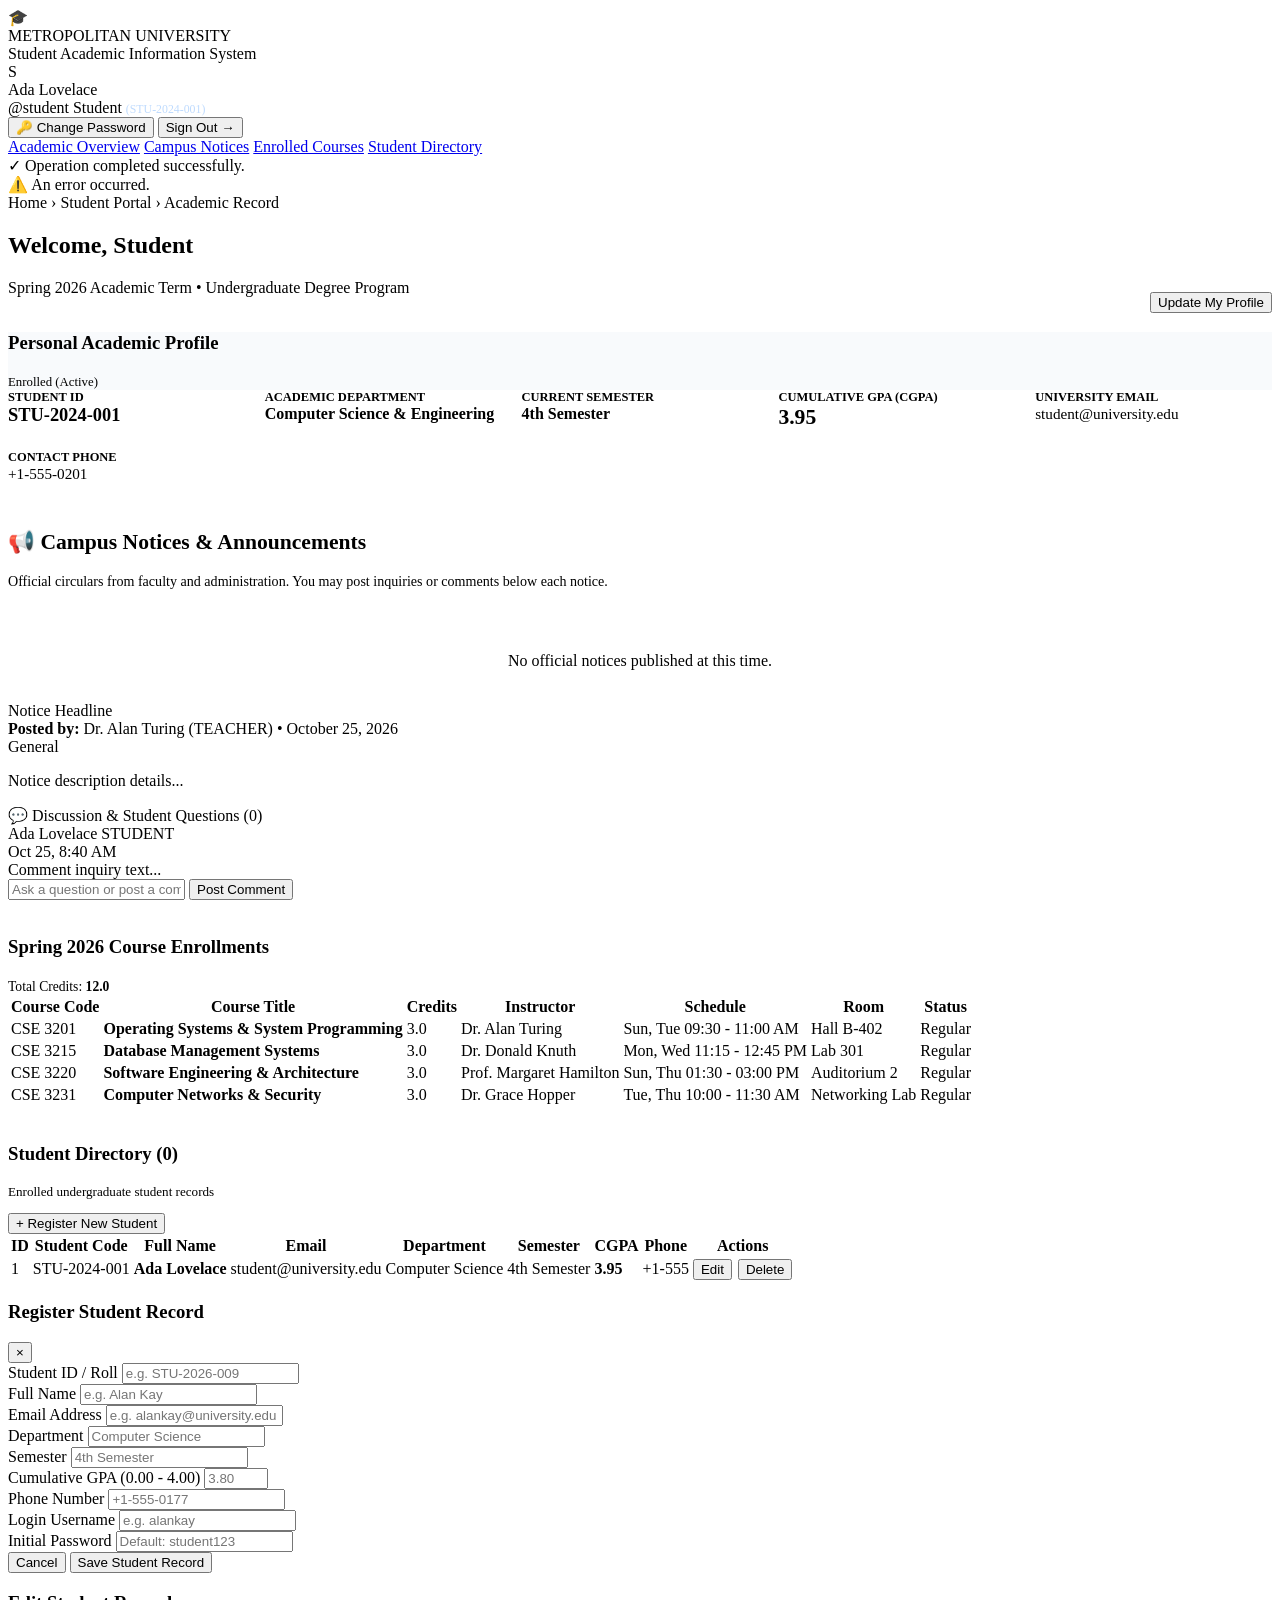
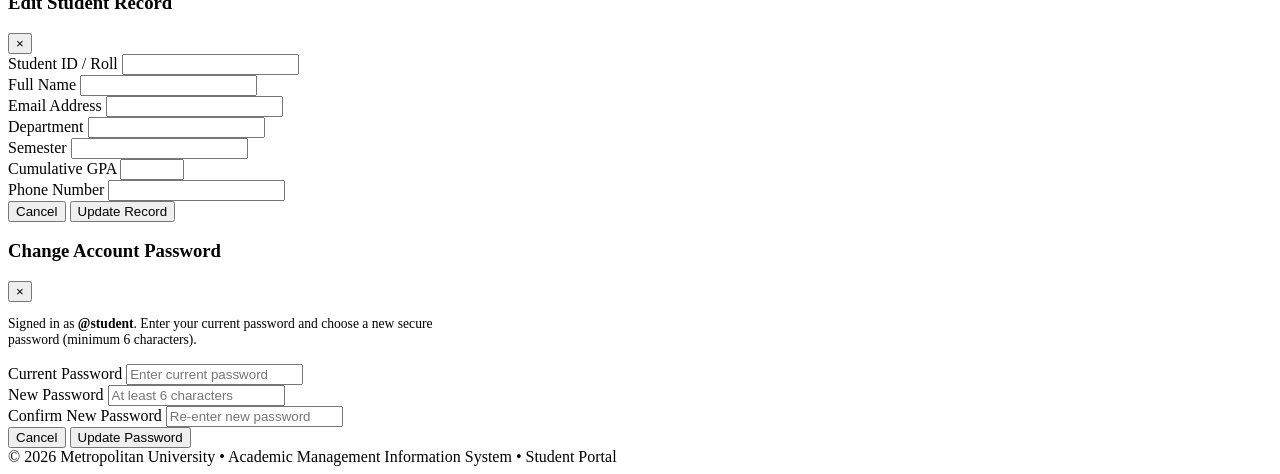
<file: src/main/resources/templates/student/dashboard.html>
<!DOCTYPE html>
<html lang="en" xmlns:th="http://www.thymeleaf.org">
<head>
  <meta charset="UTF-8">
  <meta name="viewport" content="width=device-width, initial-scale=1.0">
  <title>Student Academic Portal | Metropolitan University</title>
  <link rel="stylesheet" th:href="@{/css/portal.css}">
</head>
<body>

  <!-- Top Academic Navigation Bar -->
  <header class="portal-header">
    <div class="portal-header-top">
      <div class="portal-brand">
        <div class="portal-seal">🎓</div>
        <div>
          <div class="portal-name">METROPOLITAN UNIVERSITY</div>
          <div class="portal-sub">Student Academic Information System</div>
        </div>
      </div>

      <div class="user-profile-badge">
        <div class="user-avatar" th:text="${currentStudent != null ? #strings.substring(currentStudent.fullName, 0, 1) : 'S'}">S</div>
        <div class="user-meta">
          <div class="user-name" th:text="${currentStudent != null ? currentStudent.fullName : username}">Ada Lovelace</div>
          <div class="user-credentials-line">
            <span class="user-username-tag" th:text="'@' + ${username}">@student</span>
            <span class="badge-role badge-role-student">Student</span>
            <span style="color: #BFDBFE; font-size:0.74rem;" th:if="${currentStudent != null}" th:text="'(' + ${currentStudent.studentId} + ')'">(STU-2024-001)</span>
          </div>
        </div>
        <div class="user-actions">
          <button type="button" class="btn-header-action btn-header-password" onclick="openModal('changePasswordModal')">
            🔑 Change Password
          </button>
          <form th:action="@{/logout}" method="post" style="display:inline; margin:0;">
            <button type="submit" class="btn-header-action btn-header-signout">
              Sign Out &rarr;
            </button>
          </form>
        </div>
      </div>
    </div>

    <nav class="portal-nav">
      <div class="portal-nav-inner">
        <a href="#overview" class="nav-link active">Academic Overview</a>
        <a href="#notices" class="nav-link">Campus Notices</a>
        <a href="#courses" class="nav-link">Enrolled Courses</a>
        <a href="#directory" class="nav-link">Student Directory</a>
      </div>
    </nav>
  </header>

  <main class="portal-container">

    <!-- Flash Feedback Messages -->
    <div th:if="${successMessage}" class="portal-alert portal-alert-success">
      <span>✓</span> <span th:text="${successMessage}">Operation completed successfully.</span>
    </div>
    <div th:if="${errorMessage}" class="portal-alert portal-alert-danger">
      <span>⚠️</span> <span th:text="${errorMessage}">An error occurred.</span>
    </div>

    <!-- 1. ACADEMIC OVERVIEW -->
    <section id="overview" class="page-header">
      <div class="breadcrumb">
        <span>Home</span> &rsaquo; <span>Student Portal</span> &rsaquo; <span>Academic Record</span>
      </div>
      <div style="display:flex; justify-content:space-between; align-items:flex-end; flex-wrap:wrap; gap:12px;">
        <div>
          <h1 class="page-title" th:text="'Welcome back, ' + ${currentStudent != null ? currentStudent.fullName : username}">Welcome, Student</h1>
          <p class="page-desc">Spring 2026 Academic Term &bull; Undergraduate Degree Program</p>
        </div>
        <div>
          <button th:if="${currentStudent != null}" class="btn btn-primary"
                  th:data-id="${currentStudent.id}"
                  th:data-code="${currentStudent.studentId}"
                  th:data-name="${currentStudent.fullName}"
                  th:data-email="${currentStudent.email}"
                  th:data-dept="${currentStudent.department}"
                  th:data-semester="${currentStudent.semester}"
                  th:data-cgpa="${currentStudent.cgpa}"
                  th:data-phone="${currentStudent.phoneNumber}"
                  onclick="openEditStudentModalFromData(this)">
            Update My Profile
          </button>
        </div>
      </div>
    </section>

    <!-- Student Academic Summary Cards -->
    <div class="card" style="margin-bottom: 28px;" th:if="${currentStudent != null}">
      <div class="card-header" style="background:#F8FAFC;">
        <h3 class="card-title">Personal Academic Profile</h3>
        <span class="badge-role badge-role-student" style="font-size:0.8rem;">Enrolled (Active)</span>
      </div>
      <div class="card-body">
        <div style="display:grid; grid-template-columns: repeat(auto-fit, minmax(200px, 1fr)); gap: 20px;">
          <div>
            <div style="font-size:0.78rem; color:var(--text-muted); text-transform:uppercase; font-weight:600;">Student ID</div>
            <div style="font-size:1.15rem; font-weight:700; color:var(--primary-navy);" th:text="${currentStudent.studentId}">STU-2024-001</div>
          </div>
          <div>
            <div style="font-size:0.78rem; color:var(--text-muted); text-transform:uppercase; font-weight:600;">Academic Department</div>
            <div style="font-size:1rem; font-weight:600; color:var(--text-main);" th:text="${currentStudent.department}">Computer Science &amp; Engineering</div>
          </div>
          <div>
            <div style="font-size:0.78rem; color:var(--text-muted); text-transform:uppercase; font-weight:600;">Current Semester</div>
            <div style="font-size:1rem; font-weight:600; color:var(--text-main);" th:text="${currentStudent.semester}">4th Semester</div>
          </div>
          <div>
            <div style="font-size:0.78rem; color:var(--text-muted); text-transform:uppercase; font-weight:600;">Cumulative GPA (CGPA)</div>
            <div style="font-size:1.35rem; font-weight:800; color:var(--primary-navy);" th:text="${#numbers.formatDecimal(currentStudent.cgpa, 1, 2)}">3.95</div>
          </div>
          <div>
            <div style="font-size:0.78rem; color:var(--text-muted); text-transform:uppercase; font-weight:600;">University Email</div>
            <div style="font-size:0.95rem; color:var(--text-main);" th:text="${currentStudent.email}">student@university.edu</div>
          </div>
          <div>
            <div style="font-size:0.78rem; color:var(--text-muted); text-transform:uppercase; font-weight:600;">Contact Phone</div>
            <div style="font-size:0.95rem; color:var(--text-main);" th:text="${currentStudent.phoneNumber != null ? currentStudent.phoneNumber : 'Not Specified'}">+1-555-0201</div>
          </div>
        </div>
      </div>
    </div>

    <!-- 2. CAMPUS NOTICES & ANNOUNCEMENTS WITH STUDENT COMMENTS -->
    <section id="notices" style="margin-bottom: 36px;">
      <div style="display:flex; justify-content:space-between; align-items:center; margin-bottom: 16px;">
        <div>
          <h2 style="font-size: 1.35rem; font-weight: 700; color: var(--primary-navy);">📢 Campus Notices &amp; Announcements</h2>
          <p style="font-size: 0.88rem; color: var(--text-muted);">Official circulars from faculty and administration. You may post inquiries or comments below each notice.</p>
        </div>
      </div>

      <div th:if="${#lists.isEmpty(notices)}" class="card" style="padding: 32px; text-align: center; color: var(--text-muted);">
        No official notices published at this time.
      </div>

      <!-- Notice Cards Loop -->
      <div th:each="n : ${notices}" class="notice-card"
           th:classappend="${n.category == 'Examination' ? 'cat-examination' : (n.category == 'Academic' ? 'cat-academic' : 'cat-general')}"
           th:id="'notice-' + ${n.id}">
        
        <div class="notice-header">
          <div>
            <div class="notice-title" th:text="${n.title}">Notice Headline</div>
            <div class="notice-meta">
              <span><strong>Posted by:</strong> <span th:text="${n.authorName}">Dr. Alan Turing</span> (<span th:text="${n.authorRole}">TEACHER</span>)</span>
              <span>&bull;</span>
              <span th:text="${#temporals.format(n.postedAt, 'MMMM d, yyyy - hh:mm a')}">October 25, 2026</span>
            </div>
          </div>
          <div>
            <span class="notice-tag"
                  th:classappend="${n.category == 'Examination' ? 'tag-exam' : (n.category == 'Academic' ? 'tag-academic' : 'tag-general')}"
                  th:text="${n.category}">General</span>
          </div>
        </div>

        <div class="notice-body">
          <p th:text="${n.content}">Notice description details...</p>
        </div>

        <!-- Comments & Inquiries Section -->
        <div class="notice-comments-wrap">
          <div class="notice-comments-title">
            <span>💬 Discussion &amp; Student Questions</span>
            <span th:text="'(' + ${#lists.size(n.comments)} + ')'">(0)</span>
          </div>

          <!-- Existing Comments Thread -->
          <div class="comment-list" th:if="${not #lists.isEmpty(n.comments)}">
            <div th:each="c : ${n.comments}" class="comment-bubble">
              <div class="comment-meta">
                <div class="comment-author">
                  <span th:text="${c.authorName}">Ada Lovelace</span>
                  <span class="badge-role"
                        th:classappend="${c.authorRole == 'TEACHER' ? 'badge-role-teacher' : (c.authorRole == 'ADMIN' ? 'badge-role-admin' : 'badge-role-student')}"
                        th:text="${c.authorRole}">STUDENT</span>
                </div>
                <div class="comment-time" th:text="${#temporals.format(c.commentedAt, 'MMM d, h:mm a')}">Oct 25, 8:40 AM</div>
              </div>
              <div class="comment-text" th:text="${c.content}">Comment inquiry text...</div>
            </div>
          </div>

          <!-- Write a Comment Form -->
          <form th:action="@{'/student/notices/' + ${n.id} + '/comment'}" method="post">
            <div class="comment-input-box">
              <input type="text" name="content" class="comment-input" placeholder="Ask a question or post a comment regarding this notice..." required>
              <button type="submit" class="btn btn-navy btn-sm" style="white-space:nowrap;">Post Comment</button>
            </div>
          </form>
        </div>
      </div>
    </section>

    <!-- 3. ENROLLED COURSES -->
    <section id="courses" style="margin-bottom: 36px;">
      <div class="card">
        <div class="card-header">
          <h3 class="card-title">Spring 2026 Course Enrollments</h3>
          <span style="font-size:0.85rem; color:var(--text-muted);">Total Credits: <strong>12.0</strong></span>
        </div>
        <div class="table-responsive">
          <table class="portal-table">
            <thead>
              <tr>
                <th>Course Code</th>
                <th>Course Title</th>
                <th>Credits</th>
                <th>Instructor</th>
                <th>Schedule</th>
                <th>Room</th>
                <th>Status</th>
              </tr>
            </thead>
            <tbody>
              <tr>
                <td><span class="code-tag">CSE 3201</span></td>
                <td><strong>Operating Systems &amp; System Programming</strong></td>
                <td>3.0</td>
                <td>Dr. Alan Turing</td>
                <td>Sun, Tue 09:30 - 11:00 AM</td>
                <td>Hall B-402</td>
                <td><span class="badge-role badge-role-teacher">Regular</span></td>
              </tr>
              <tr>
                <td><span class="code-tag">CSE 3215</span></td>
                <td><strong>Database Management Systems</strong></td>
                <td>3.0</td>
                <td>Dr. Donald Knuth</td>
                <td>Mon, Wed 11:15 - 12:45 PM</td>
                <td>Lab 301</td>
                <td><span class="badge-role badge-role-teacher">Regular</span></td>
              </tr>
              <tr>
                <td><span class="code-tag">CSE 3220</span></td>
                <td><strong>Software Engineering &amp; Architecture</strong></td>
                <td>3.0</td>
                <td>Prof. Margaret Hamilton</td>
                <td>Sun, Thu 01:30 - 03:00 PM</td>
                <td>Auditorium 2</td>
                <td><span class="badge-role badge-role-teacher">Regular</span></td>
              </tr>
              <tr>
                <td><span class="code-tag">CSE 3231</span></td>
                <td><strong>Computer Networks &amp; Security</strong></td>
                <td>3.0</td>
                <td>Dr. Grace Hopper</td>
                <td>Tue, Thu 10:00 - 11:30 AM</td>
                <td>Networking Lab</td>
                <td><span class="badge-role badge-role-teacher">Regular</span></td>
              </tr>
            </tbody>
          </table>
        </div>
      </div>
    </section>

    <!-- 4. STUDENT DIRECTORY -->
    <section id="directory">
      <div class="card">
        <div class="card-header">
          <div>
            <h3 class="card-title">Student Directory (<span th:text="${#lists.size(students)}">0</span>)</h3>
            <p style="font-size: 0.82rem; color: var(--text-muted); margin-top:2px;">Enrolled undergraduate student records</p>
          </div>
          <button class="btn btn-outline btn-sm" onclick="openModal('addStudentModal')">+ Register New Student</button>
        </div>
        <div class="table-responsive">
          <table class="portal-table">
            <thead>
              <tr>
                <th>ID</th>
                <th>Student Code</th>
                <th>Full Name</th>
                <th>Email</th>
                <th>Department</th>
                <th>Semester</th>
                <th>CGPA</th>
                <th>Phone</th>
                <th>Actions</th>
              </tr>
            </thead>
            <tbody>
              <tr th:each="s : ${students}">
                <td th:text="${s.id}">1</td>
                <td><span class="code-tag" th:text="${s.studentId}">STU-2024-001</span></td>
                <td><strong th:text="${s.fullName}">Ada Lovelace</strong></td>
                <td th:text="${s.email}">student@university.edu</td>
                <td th:text="${s.department}">Computer Science</td>
                <td th:text="${s.semester}">4th Semester</td>
                <td><strong style="color:var(--primary-navy);" th:text="${#numbers.formatDecimal(s.cgpa, 1, 2)}">3.95</strong></td>
                <td th:text="${s.phoneNumber != null ? s.phoneNumber : 'N/A'}">+1-555</td>
                <td>
                  <div style="display:flex; gap:6px;">
                    <button type="button" class="btn btn-outline btn-sm"
                            th:data-id="${s.id}"
                            th:data-code="${s.studentId}"
                            th:data-name="${s.fullName}"
                            th:data-email="${s.email}"
                            th:data-dept="${s.department}"
                            th:data-semester="${s.semester}"
                            th:data-cgpa="${s.cgpa}"
                            th:data-phone="${s.phoneNumber}"
                            onclick="openEditStudentModalFromData(this)">Edit</button>
                    <form th:action="@{'/student/students/delete/' + ${s.id}}" method="post" onsubmit="return confirm('Remove student record?');" style="display:inline;">
                      <button type="submit" class="btn btn-danger btn-sm">Delete</button>
                    </form>
                  </div>
                </td>
              </tr>
            </tbody>
          </table>
        </div>
      </div>
    </section>

  </main>

  <!-- Add Student Modal -->
  <div id="addStudentModal" class="modal-overlay">
    <div class="modal-dialog">
      <div class="modal-header">
        <h3>Register Student Record</h3>
        <button class="modal-close" onclick="closeModal('addStudentModal')">&times;</button>
      </div>
      <form th:action="@{/student/students/create}" method="post">
        <div class="modal-body">
          <div class="form-grid-2">
            <div class="form-group">
              <label class="form-label">Student ID / Roll</label>
              <input type="text" name="studentId" class="form-input" placeholder="e.g. STU-2026-009" required>
            </div>
            <div class="form-group">
              <label class="form-label">Full Name</label>
              <input type="text" name="fullName" class="form-input" placeholder="e.g. Alan Kay" required>
            </div>
          </div>
          <div class="form-group">
            <label class="form-label">Email Address</label>
            <input type="email" name="email" class="form-input" placeholder="e.g. alankay@university.edu" required>
          </div>
          <div class="form-grid-2">
            <div class="form-group">
              <label class="form-label">Department</label>
              <input type="text" name="department" class="form-input" placeholder="Computer Science" required>
            </div>
            <div class="form-group">
              <label class="form-label">Semester</label>
              <input type="text" name="semester" class="form-input" placeholder="4th Semester" required>
            </div>
          </div>
          <div class="form-grid-2">
            <div class="form-group">
              <label class="form-label">Cumulative GPA (0.00 - 4.00)</label>
              <input type="number" step="0.01" min="0" max="4.00" name="cgpa" class="form-input" placeholder="3.80" required>
            </div>
            <div class="form-group">
              <label class="form-label">Phone Number</label>
              <input type="text" name="phoneNumber" class="form-input" placeholder="+1-555-0177">
            </div>
          </div>
          <div class="form-grid-2">
            <div class="form-group">
              <label class="form-label">Login Username</label>
              <input type="text" name="username" class="form-input" placeholder="e.g. alankay">
            </div>
            <div class="form-group">
              <label class="form-label">Initial Password</label>
              <input type="password" name="password" class="form-input" placeholder="Default: student123">
            </div>
          </div>
        </div>
        <div class="modal-footer">
          <button type="button" class="btn btn-outline" onclick="closeModal('addStudentModal')">Cancel</button>
          <button type="submit" class="btn btn-primary">Save Student Record</button>
        </div>
      </form>
    </div>
  </div>

  <!-- Edit Student Modal -->
  <div id="editStudentModal" class="modal-overlay">
    <div class="modal-dialog">
      <div class="modal-header">
        <h3>Edit Student Record</h3>
        <button class="modal-close" onclick="closeModal('editStudentModal')">&times;</button>
      </div>
      <form id="editStudentForm" method="post">
        <div class="modal-body">
          <div class="form-grid-2">
            <div class="form-group">
              <label class="form-label">Student ID / Roll</label>
              <input type="text" id="editStudentCode" name="studentId" class="form-input" required>
            </div>
            <div class="form-group">
              <label class="form-label">Full Name</label>
              <input type="text" id="editStudentName" name="fullName" class="form-input" required>
            </div>
          </div>
          <div class="form-group">
            <label class="form-label">Email Address</label>
            <input type="email" id="editStudentEmail" name="email" class="form-input" required>
          </div>
          <div class="form-grid-2">
            <div class="form-group">
              <label class="form-label">Department</label>
              <input type="text" id="editStudentDept" name="department" class="form-input" required>
            </div>
            <div class="form-group">
              <label class="form-label">Semester</label>
              <input type="text" id="editStudentSemester" name="semester" class="form-input" required>
            </div>
          </div>
          <div class="form-grid-2">
            <div class="form-group">
              <label class="form-label">Cumulative GPA</label>
              <input type="number" step="0.01" min="0" max="4.00" id="editStudentCgpa" name="cgpa" class="form-input" required>
            </div>
            <div class="form-group">
              <label class="form-label">Phone Number</label>
              <input type="text" id="editStudentPhone" name="phoneNumber" class="form-input">
            </div>
          </div>
        </div>
        <div class="modal-footer">
          <button type="button" class="btn btn-outline" onclick="closeModal('editStudentModal')">Cancel</button>
          <button type="submit" class="btn btn-primary">Update Record</button>
        </div>
      </form>
    </div>
  <!-- Change Password Modal -->
  <div id="changePasswordModal" class="modal-overlay">
    <div class="modal-dialog" style="max-width: 440px;">
      <div class="modal-header">
        <h3>Change Account Password</h3>
        <button class="modal-close" onclick="closeModal('changePasswordModal')">&times;</button>
      </div>
      <form th:action="@{/student/change-password}" method="post">
        <div class="modal-body">
          <p style="font-size:0.85rem; color:var(--text-muted); margin-bottom:16px;">
            Signed in as <strong th:text="'@' + ${username}">@student</strong>. Enter your current password and choose a new secure password (minimum 6 characters).
          </p>
          <div class="form-group">
            <label class="form-label">Current Password</label>
            <input type="password" name="currentPassword" class="form-input" placeholder="Enter current password" required>
          </div>
          <div class="form-group">
            <label class="form-label">New Password</label>
            <input type="password" name="newPassword" class="form-input" placeholder="At least 6 characters" minlength="6" required>
          </div>
          <div class="form-group">
            <label class="form-label">Confirm New Password</label>
            <input type="password" name="confirmPassword" class="form-input" placeholder="Re-enter new password" minlength="6" required>
          </div>
        </div>
        <div class="modal-footer">
          <button type="button" class="btn btn-outline" onclick="closeModal('changePasswordModal')">Cancel</button>
          <button type="submit" class="btn btn-primary">Update Password</button>
        </div>
      </form>
    </div>
  </div>

  <footer class="portal-footer">
    &copy; 2026 Metropolitan University &bull; Academic Management Information System &bull; Student Portal
  </footer>

  <script>
    function openModal(id) {
      document.getElementById(id).classList.add('active');
    }
    function closeModal(id) {
      document.getElementById(id).classList.remove('active');
    }

    function openEditStudentModalFromData(btn) {
      document.getElementById('editStudentForm').action = '/student/students/edit/' + btn.dataset.id;
      document.getElementById('editStudentCode').value = btn.dataset.code;
      document.getElementById('editStudentName').value = btn.dataset.name;
      document.getElementById('editStudentEmail').value = btn.dataset.email;
      document.getElementById('editStudentDept').value = btn.dataset.dept;
      document.getElementById('editStudentSemester').value = btn.dataset.semester;
      document.getElementById('editStudentCgpa').value = btn.dataset.cgpa;
      document.getElementById('editStudentPhone').value = (btn.dataset.phone && btn.dataset.phone !== 'null' && btn.dataset.phone !== 'undefined') ? btn.dataset.phone : '';
      openModal('editStudentModal');
    }
  </script>
</body>
</html>
</file>
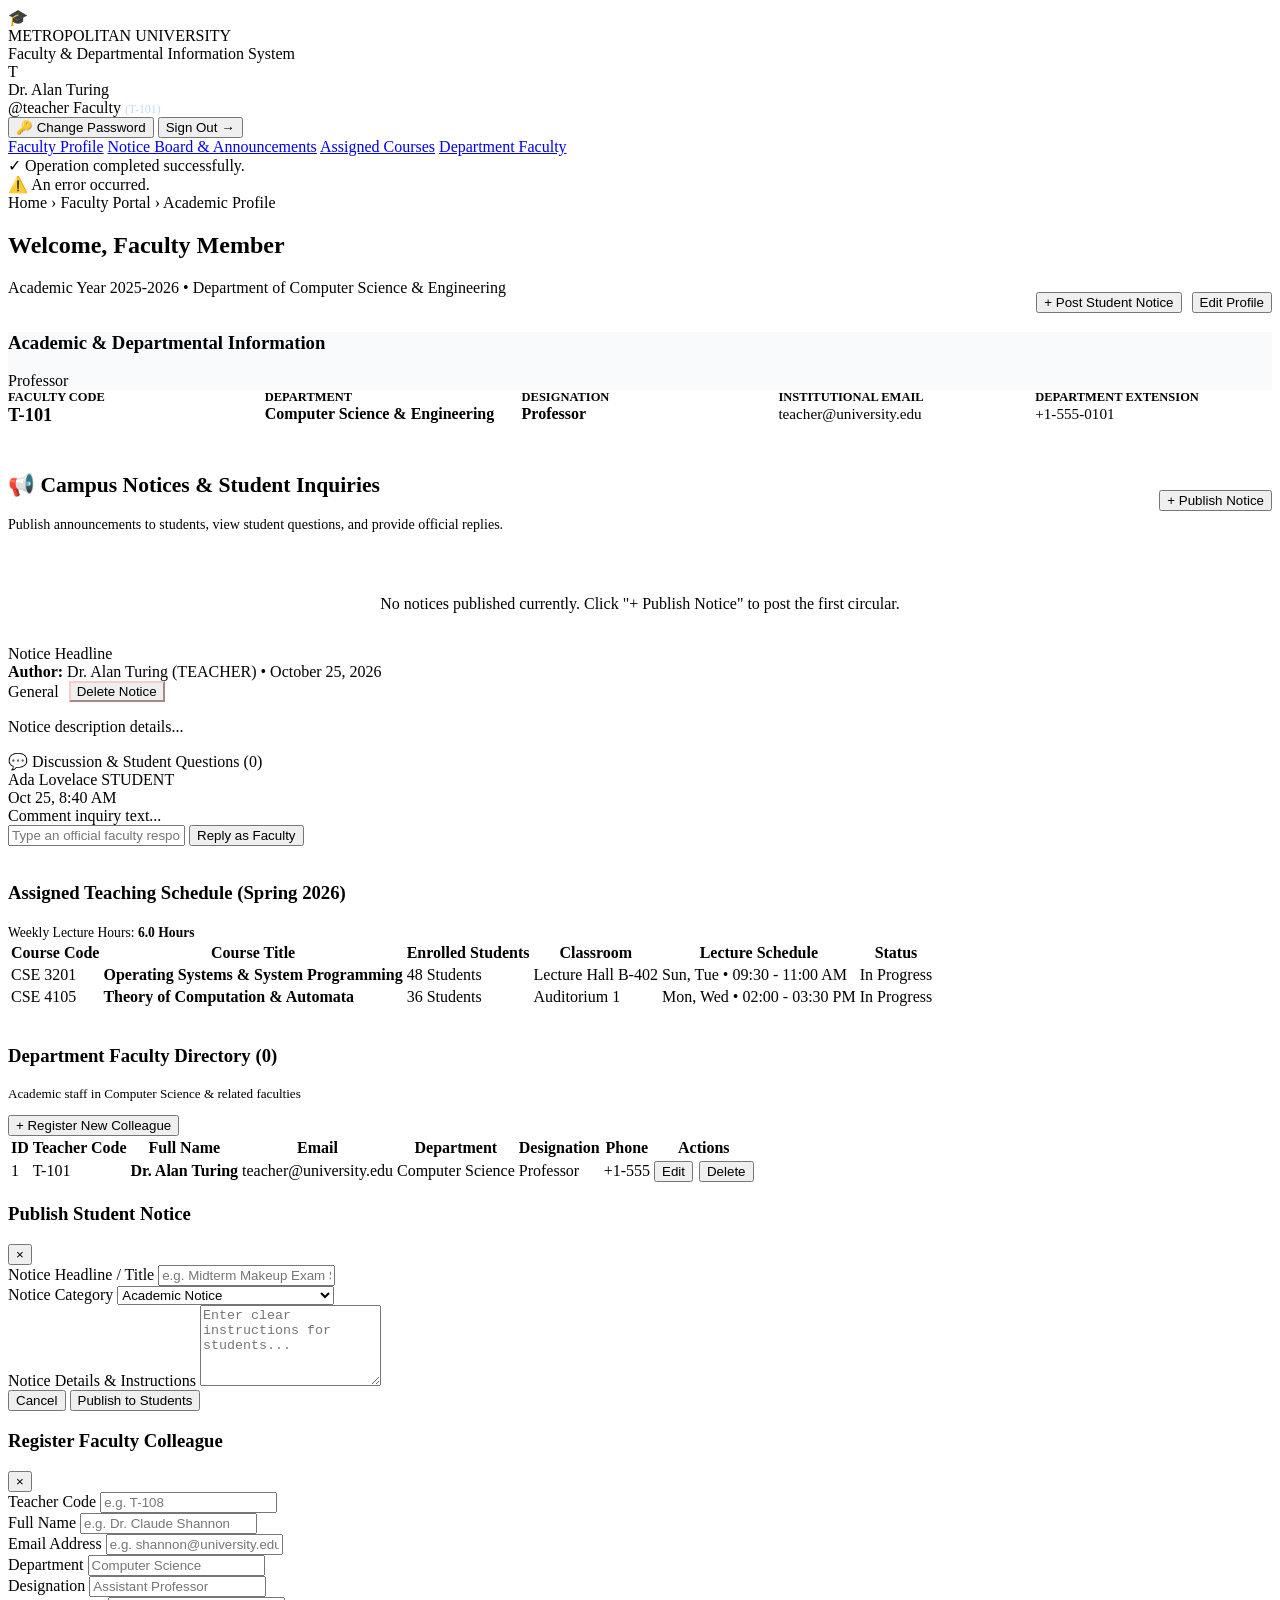
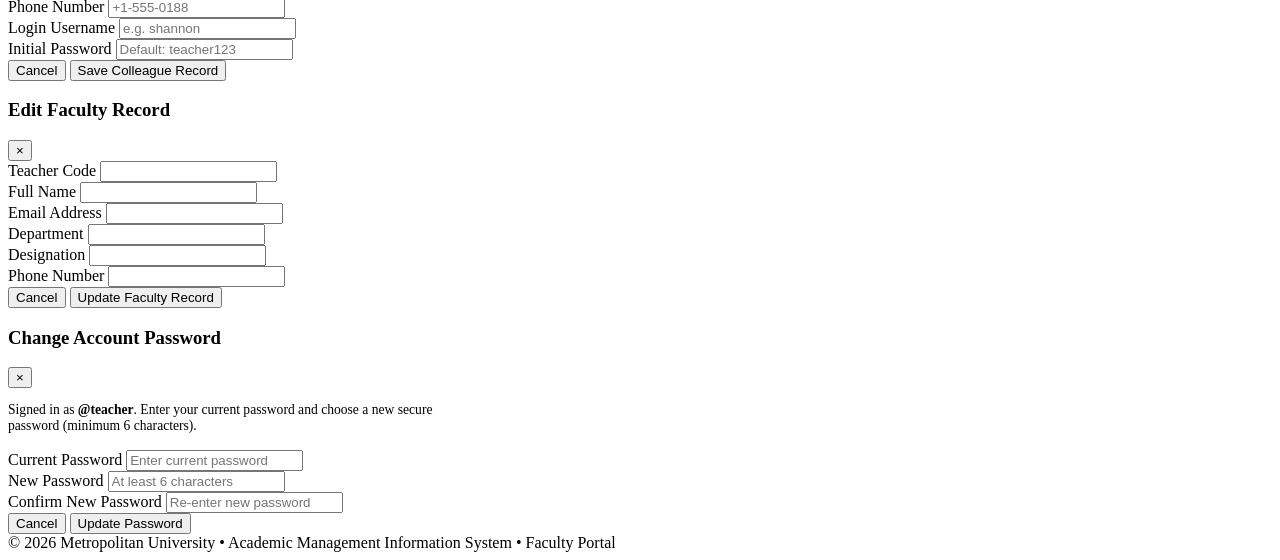
<file: src/main/resources/templates/teacher/dashboard.html>
<!DOCTYPE html>
<html lang="en" xmlns:th="http://www.thymeleaf.org">
<head>
  <meta charset="UTF-8">
  <meta name="viewport" content="width=device-width, initial-scale=1.0">
  <title>Faculty Portal | Metropolitan University</title>
  <link rel="stylesheet" th:href="@{/css/portal.css}">
</head>
<body>

  <!-- Top Academic Navigation Bar -->
  <header class="portal-header">
    <div class="portal-header-top">
      <div class="portal-brand">
        <div class="portal-seal">🎓</div>
        <div>
          <div class="portal-name">METROPOLITAN UNIVERSITY</div>
          <div class="portal-sub">Faculty &amp; Departmental Information System</div>
        </div>
      </div>

      <div class="user-profile-badge">
        <div class="user-avatar" th:text="${currentTeacher != null ? #strings.substring(currentTeacher.fullName, 0, 1) : 'T'}">T</div>
        <div class="user-meta">
          <div class="user-name" th:text="${currentTeacher != null ? currentTeacher.fullName : username}">Dr. Alan Turing</div>
          <div class="user-credentials-line">
            <span class="user-username-tag" th:text="'@' + ${username}">@teacher</span>
            <span class="badge-role badge-role-teacher">Faculty</span>
            <span style="color: #BFDBFE; font-size:0.74rem;" th:if="${currentTeacher != null}" th:text="'(' + ${currentTeacher.teacherCode} + ')'">(T-101)</span>
          </div>
        </div>
        <div class="user-actions">
          <button type="button" class="btn-header-action btn-header-password" onclick="openModal('changePasswordModal')">
            🔑 Change Password
          </button>
          <form th:action="@{/logout}" method="post" style="display:inline; margin:0;">
            <button type="submit" class="btn-header-action btn-header-signout">
              Sign Out &rarr;
            </button>
          </form>
        </div>
      </div>
    </div>

    <nav class="portal-nav">
      <div class="portal-nav-inner">
        <a href="#profile" class="nav-link active">Faculty Profile</a>
        <a href="#notices" class="nav-link">Notice Board &amp; Announcements</a>
        <a href="#teaching" class="nav-link">Assigned Courses</a>
        <a href="#colleagues" class="nav-link">Department Faculty</a>
      </div>
    </nav>
  </header>

  <main class="portal-container">

    <!-- Flash Feedback Messages -->
    <div th:if="${successMessage}" class="portal-alert portal-alert-success">
      <span>✓</span> <span th:text="${successMessage}">Operation completed successfully.</span>
    </div>
    <div th:if="${errorMessage}" class="portal-alert portal-alert-danger">
      <span>⚠️</span> <span th:text="${errorMessage}">An error occurred.</span>
    </div>

    <!-- 1. FACULTY PROFILE HEADER -->
    <section id="profile" class="page-header">
      <div class="breadcrumb">
        <span>Home</span> &rsaquo; <span>Faculty Portal</span> &rsaquo; <span>Academic Profile</span>
      </div>
      <div style="display:flex; justify-content:space-between; align-items:flex-end; flex-wrap:wrap; gap:12px;">
        <div>
          <h1 class="page-title" th:text="'Welcome, ' + ${currentTeacher != null ? currentTeacher.fullName : username}">Welcome, Faculty Member</h1>
          <p class="page-desc">Academic Year 2025-2026 &bull; Department of Computer Science &amp; Engineering</p>
        </div>
        <div style="display:flex; gap:10px;">
          <button class="btn btn-primary" onclick="openModal('createNoticeModal')">+ Post Student Notice</button>
          <button th:if="${currentTeacher != null}" class="btn btn-outline"
                  th:data-id="${currentTeacher.id}"
                  th:data-code="${currentTeacher.teacherCode}"
                  th:data-name="${currentTeacher.fullName}"
                  th:data-email="${currentTeacher.email}"
                  th:data-dept="${currentTeacher.department}"
                  th:data-desig="${currentTeacher.designation}"
                  th:data-phone="${currentTeacher.phoneNumber}"
                  onclick="openEditTeacherModalFromData(this)">
            Edit Profile
          </button>
        </div>
      </div>
    </section>

    <!-- Faculty Member Profile Card -->
    <div class="card" style="margin-bottom: 28px;" th:if="${currentTeacher != null}">
      <div class="card-header" style="background:#F8FAFC;">
        <h3 class="card-title">Academic &amp; Departmental Information</h3>
        <span class="badge-role badge-role-teacher" th:text="${currentTeacher.designation}">Professor</span>
      </div>
      <div class="card-body">
        <div style="display:grid; grid-template-columns: repeat(auto-fit, minmax(200px, 1fr)); gap: 20px;">
          <div>
            <div style="font-size:0.78rem; color:var(--text-muted); text-transform:uppercase; font-weight:600;">Faculty Code</div>
            <div style="font-size:1.15rem; font-weight:700; color:var(--primary-navy);" th:text="${currentTeacher.teacherCode}">T-101</div>
          </div>
          <div>
            <div style="font-size:0.78rem; color:var(--text-muted); text-transform:uppercase; font-weight:600;">Department</div>
            <div style="font-size:1rem; font-weight:600; color:var(--text-main);" th:text="${currentTeacher.department}">Computer Science &amp; Engineering</div>
          </div>
          <div>
            <div style="font-size:0.78rem; color:var(--text-muted); text-transform:uppercase; font-weight:600;">Designation</div>
            <div style="font-size:1rem; font-weight:600; color:var(--text-main);" th:text="${currentTeacher.designation}">Professor</div>
          </div>
          <div>
            <div style="font-size:0.78rem; color:var(--text-muted); text-transform:uppercase; font-weight:600;">Institutional Email</div>
            <div style="font-size:0.95rem; color:var(--text-main);" th:text="${currentTeacher.email}">teacher@university.edu</div>
          </div>
          <div>
            <div style="font-size:0.78rem; color:var(--text-muted); text-transform:uppercase; font-weight:600;">Department Extension</div>
            <div style="font-size:0.95rem; color:var(--text-main);" th:text="${currentTeacher.phoneNumber != null ? currentTeacher.phoneNumber : 'Office Desk Ext. 402'}">+1-555-0101</div>
          </div>
        </div>
      </div>
    </div>

    <!-- 2. NOTICE BOARD & ANNOUNCEMENTS -->
    <section id="notices" style="margin-bottom: 36px;">
      <div style="display:flex; justify-content:space-between; align-items:center; margin-bottom: 16px;">
        <div>
          <h2 style="font-size: 1.35rem; font-weight: 700; color: var(--primary-navy);">📢 Campus Notices &amp; Student Inquiries</h2>
          <p style="font-size: 0.88rem; color: var(--text-muted);">Publish announcements to students, view student questions, and provide official replies.</p>
        </div>
        <button class="btn btn-primary btn-sm" onclick="openModal('createNoticeModal')">+ Publish Notice</button>
      </div>

      <div th:if="${#lists.isEmpty(notices)}" class="card" style="padding: 32px; text-align: center; color: var(--text-muted);">
        No notices published currently. Click "+ Publish Notice" to post the first circular.
      </div>

      <!-- Notice Cards Loop -->
      <div th:each="n : ${notices}" class="notice-card"
           th:classappend="${n.category == 'Examination' ? 'cat-examination' : (n.category == 'Academic' ? 'cat-academic' : 'cat-general')}"
           th:id="'notice-' + ${n.id}">
        
        <div class="notice-header">
          <div>
            <div class="notice-title" th:text="${n.title}">Notice Headline</div>
            <div class="notice-meta">
              <span><strong>Author:</strong> <span th:text="${n.authorName}">Dr. Alan Turing</span> (<span th:text="${n.authorRole}">TEACHER</span>)</span>
              <span>&bull;</span>
              <span th:text="${#temporals.format(n.postedAt, 'MMMM d, yyyy - hh:mm a')}">October 25, 2026</span>
            </div>
          </div>
          <div style="display:flex; align-items:center; gap:10px;">
            <span class="notice-tag"
                  th:classappend="${n.category == 'Examination' ? 'tag-exam' : (n.category == 'Academic' ? 'tag-academic' : 'tag-general')}"
                  th:text="${n.category}">General</span>
            <form th:action="@{'/teacher/notices/delete/' + ${n.id}}" method="post" onsubmit="return confirm('Delete this notice?');" style="display:inline;">
              <button type="submit" class="btn btn-outline btn-sm" style="color:var(--danger); border-color:#FECACA;">Delete Notice</button>
            </form>
          </div>
        </div>

        <div class="notice-body">
          <p th:text="${n.content}">Notice description details...</p>
        </div>

        <!-- Comments & Inquiries Section -->
        <div class="notice-comments-wrap">
          <div class="notice-comments-title">
            <span>💬 Discussion &amp; Student Questions</span>
            <span th:text="'(' + ${#lists.size(n.comments)} + ')'">(0)</span>
          </div>

          <!-- Existing Comments Thread -->
          <div class="comment-list" th:if="${not #lists.isEmpty(n.comments)}">
            <div th:each="c : ${n.comments}" class="comment-bubble">
              <div class="comment-meta">
                <div class="comment-author">
                  <span th:text="${c.authorName}">Ada Lovelace</span>
                  <span class="badge-role"
                        th:classappend="${c.authorRole == 'TEACHER' ? 'badge-role-teacher' : (c.authorRole == 'ADMIN' ? 'badge-role-admin' : 'badge-role-student')}"
                        th:text="${c.authorRole}">STUDENT</span>
                </div>
                <div class="comment-time" th:text="${#temporals.format(c.commentedAt, 'MMM d, h:mm a')}">Oct 25, 8:40 AM</div>
              </div>
              <div class="comment-text" th:text="${c.content}">Comment inquiry text...</div>
            </div>
          </div>

          <!-- Faculty Reply Form -->
          <form th:action="@{'/teacher/notices/' + ${n.id} + '/comment'}" method="post">
            <div class="comment-input-box">
              <input type="text" name="content" class="comment-input" placeholder="Type an official faculty response or note..." required>
              <button type="submit" class="btn btn-navy btn-sm" style="white-space:nowrap;">Reply as Faculty</button>
            </div>
          </form>
        </div>
      </div>
    </section>

    <!-- 3. ASSIGNED COURSES & SCHEDULE -->
    <section id="teaching" style="margin-bottom: 36px;">
      <div class="card">
        <div class="card-header">
          <h3 class="card-title">Assigned Teaching Schedule (Spring 2026)</h3>
          <span style="font-size:0.85rem; color:var(--text-muted);">Weekly Lecture Hours: <strong>6.0 Hours</strong></span>
        </div>
        <div class="table-responsive">
          <table class="portal-table">
            <thead>
              <tr>
                <th>Course Code</th>
                <th>Course Title</th>
                <th>Enrolled Students</th>
                <th>Classroom</th>
                <th>Lecture Schedule</th>
                <th>Status</th>
              </tr>
            </thead>
            <tbody>
              <tr>
                <td><span class="code-tag">CSE 3201</span></td>
                <td><strong>Operating Systems &amp; System Programming</strong></td>
                <td>48 Students</td>
                <td>Lecture Hall B-402</td>
                <td>Sun, Tue &bull; 09:30 - 11:00 AM</td>
                <td><span class="badge-role badge-role-teacher">In Progress</span></td>
              </tr>
              <tr>
                <td><span class="code-tag">CSE 4105</span></td>
                <td><strong>Theory of Computation &amp; Automata</strong></td>
                <td>36 Students</td>
                <td>Auditorium 1</td>
                <td>Mon, Wed &bull; 02:00 - 03:30 PM</td>
                <td><span class="badge-role badge-role-teacher">In Progress</span></td>
              </tr>
            </tbody>
          </table>
        </div>
      </div>
    </section>

    <!-- 4. DEPARTMENT FACULTY COLLEAGUES DIRECTORY -->
    <section id="colleagues">
      <div class="card">
        <div class="card-header">
          <div>
            <h3 class="card-title">Department Faculty Directory (<span th:text="${#lists.size(teachers)}">0</span>)</h3>
            <p style="font-size: 0.82rem; color: var(--text-muted); margin-top:2px;">Academic staff in Computer Science &amp; related faculties</p>
          </div>
          <button class="btn btn-outline btn-sm" onclick="openModal('addTeacherModal')">+ Register New Colleague</button>
        </div>
        <div class="table-responsive">
          <table class="portal-table">
            <thead>
              <tr>
                <th>ID</th>
                <th>Teacher Code</th>
                <th>Full Name</th>
                <th>Email</th>
                <th>Department</th>
                <th>Designation</th>
                <th>Phone</th>
                <th>Actions</th>
              </tr>
            </thead>
            <tbody>
              <tr th:each="t : ${teachers}">
                <td th:text="${t.id}">1</td>
                <td><span class="code-tag" th:text="${t.teacherCode}">T-101</span></td>
                <td><strong th:text="${t.fullName}">Dr. Alan Turing</strong></td>
                <td th:text="${t.email}">teacher@university.edu</td>
                <td th:text="${t.department}">Computer Science</td>
                <td><span class="badge-role badge-role-teacher" th:text="${t.designation}">Professor</span></td>
                <td th:text="${t.phoneNumber != null ? t.phoneNumber : 'N/A'}">+1-555</td>
                <td>
                  <div style="display:flex; gap:6px;">
                    <button type="button" class="btn btn-outline btn-sm"
                            th:data-id="${t.id}"
                            th:data-code="${t.teacherCode}"
                            th:data-name="${t.fullName}"
                            th:data-email="${t.email}"
                            th:data-dept="${t.department}"
                            th:data-desig="${t.designation}"
                            th:data-phone="${t.phoneNumber}"
                            onclick="openEditTeacherModalFromData(this)">Edit</button>
                    <form th:action="@{'/teacher/teachers/delete/' + ${t.id}}" method="post" onsubmit="return confirm('Remove faculty record?');" style="display:inline;">
                      <button type="submit" class="btn btn-danger btn-sm">Delete</button>
                    </form>
                  </div>
                </td>
              </tr>
            </tbody>
          </table>
        </div>
      </div>
    </section>

  </main>

  <!-- Create Notice Modal -->
  <div id="createNoticeModal" class="modal-overlay">
    <div class="modal-dialog">
      <div class="modal-header">
        <h3>Publish Student Notice</h3>
        <button class="modal-close" onclick="closeModal('createNoticeModal')">&times;</button>
      </div>
      <form th:action="@{/teacher/notices/create}" method="post">
        <div class="modal-body">
          <div class="form-group">
            <label class="form-label">Notice Headline / Title</label>
            <input type="text" name="title" class="form-input" placeholder="e.g. Midterm Makeup Exam Schedule" required>
          </div>
          <div class="form-group">
            <label class="form-label">Notice Category</label>
            <select name="category" class="form-input" required>
              <option value="Academic">Academic Notice</option>
              <option value="Examination">Examination Announcement</option>
              <option value="General">General Campus Announcement</option>
            </select>
          </div>
          <div class="form-group">
            <label class="form-label">Notice Details &amp; Instructions</label>
            <textarea name="content" class="form-input" rows="5" placeholder="Enter clear instructions for students..." required></textarea>
          </div>
        </div>
        <div class="modal-footer">
          <button type="button" class="btn btn-outline" onclick="closeModal('createNoticeModal')">Cancel</button>
          <button type="submit" class="btn btn-primary">Publish to Students</button>
        </div>
      </form>
    </div>
  </div>

  <!-- Add Faculty Modal -->
  <div id="addTeacherModal" class="modal-overlay">
    <div class="modal-dialog">
      <div class="modal-header">
        <h3>Register Faculty Colleague</h3>
        <button class="modal-close" onclick="closeModal('addTeacherModal')">&times;</button>
      </div>
      <form th:action="@{/teacher/teachers/create}" method="post">
        <div class="modal-body">
          <div class="form-grid-2">
            <div class="form-group">
              <label class="form-label">Teacher Code</label>
              <input type="text" name="teacherCode" class="form-input" placeholder="e.g. T-108" required>
            </div>
            <div class="form-group">
              <label class="form-label">Full Name</label>
              <input type="text" name="fullName" class="form-input" placeholder="e.g. Dr. Claude Shannon" required>
            </div>
          </div>
          <div class="form-group">
            <label class="form-label">Email Address</label>
            <input type="email" name="email" class="form-input" placeholder="e.g. shannon@university.edu" required>
          </div>
          <div class="form-grid-2">
            <div class="form-group">
              <label class="form-label">Department</label>
              <input type="text" name="department" class="form-input" placeholder="Computer Science" required>
            </div>
            <div class="form-group">
              <label class="form-label">Designation</label>
              <input type="text" name="designation" class="form-input" placeholder="Assistant Professor" required>
            </div>
          </div>
          <div class="form-group">
            <label class="form-label">Phone Number</label>
            <input type="text" name="phoneNumber" class="form-input" placeholder="+1-555-0188">
          </div>
          <div class="form-grid-2">
            <div class="form-group">
              <label class="form-label">Login Username</label>
              <input type="text" name="username" class="form-input" placeholder="e.g. shannon">
            </div>
            <div class="form-group">
              <label class="form-label">Initial Password</label>
              <input type="password" name="password" class="form-input" placeholder="Default: teacher123">
            </div>
          </div>
        </div>
        <div class="modal-footer">
          <button type="button" class="btn btn-outline" onclick="closeModal('addTeacherModal')">Cancel</button>
          <button type="submit" class="btn btn-primary">Save Colleague Record</button>
        </div>
      </form>
    </div>
  </div>

  <!-- Edit Faculty Modal -->
  <div id="editTeacherModal" class="modal-overlay">
    <div class="modal-dialog">
      <div class="modal-header">
        <h3>Edit Faculty Record</h3>
        <button class="modal-close" onclick="closeModal('editTeacherModal')">&times;</button>
      </div>
      <form id="editTeacherForm" method="post">
        <div class="modal-body">
          <div class="form-grid-2">
            <div class="form-group">
              <label class="form-label">Teacher Code</label>
              <input type="text" id="editTeacherCode" name="teacherCode" class="form-input" required>
            </div>
            <div class="form-group">
              <label class="form-label">Full Name</label>
              <input type="text" id="editTeacherName" name="fullName" class="form-input" required>
            </div>
          </div>
          <div class="form-group">
            <label class="form-label">Email Address</label>
            <input type="email" id="editTeacherEmail" name="email" class="form-input" required>
          </div>
          <div class="form-grid-2">
            <div class="form-group">
              <label class="form-label">Department</label>
              <input type="text" id="editTeacherDept" name="department" class="form-input" required>
            </div>
            <div class="form-group">
              <label class="form-label">Designation</label>
              <input type="text" id="editTeacherDesignation" name="designation" class="form-input" required>
            </div>
          </div>
          <div class="form-group">
            <label class="form-label">Phone Number</label>
            <input type="text" id="editTeacherPhone" name="phoneNumber" class="form-input">
          </div>
        </div>
        <div class="modal-footer">
          <button type="button" class="btn btn-outline" onclick="closeModal('editTeacherModal')">Cancel</button>
          <button type="submit" class="btn btn-primary">Update Faculty Record</button>
        </div>
      </form>
    </div>
  <!-- Change Password Modal -->
  <div id="changePasswordModal" class="modal-overlay">
    <div class="modal-dialog" style="max-width: 440px;">
      <div class="modal-header">
        <h3>Change Account Password</h3>
        <button class="modal-close" onclick="closeModal('changePasswordModal')">&times;</button>
      </div>
      <form th:action="@{/teacher/change-password}" method="post">
        <div class="modal-body">
          <p style="font-size:0.85rem; color:var(--text-muted); margin-bottom:16px;">
            Signed in as <strong th:text="'@' + ${username}">@teacher</strong>. Enter your current password and choose a new secure password (minimum 6 characters).
          </p>
          <div class="form-group">
            <label class="form-label">Current Password</label>
            <input type="password" name="currentPassword" class="form-input" placeholder="Enter current password" required>
          </div>
          <div class="form-group">
            <label class="form-label">New Password</label>
            <input type="password" name="newPassword" class="form-input" placeholder="At least 6 characters" minlength="6" required>
          </div>
          <div class="form-group">
            <label class="form-label">Confirm New Password</label>
            <input type="password" name="confirmPassword" class="form-input" placeholder="Re-enter new password" minlength="6" required>
          </div>
        </div>
        <div class="modal-footer">
          <button type="button" class="btn btn-outline" onclick="closeModal('changePasswordModal')">Cancel</button>
          <button type="submit" class="btn btn-primary">Update Password</button>
        </div>
      </form>
    </div>
  </div>

  <footer class="portal-footer">
    &copy; 2026 Metropolitan University &bull; Academic Management Information System &bull; Faculty Portal
  </footer>

  <script>
    function openModal(id) {
      document.getElementById(id).classList.add('active');
    }
    function closeModal(id) {
      document.getElementById(id).classList.remove('active');
    }

    function openEditTeacherModalFromData(btn) {
      document.getElementById('editTeacherForm').action = '/teacher/teachers/edit/' + btn.dataset.id;
      document.getElementById('editTeacherCode').value = btn.dataset.code;
      document.getElementById('editTeacherName').value = btn.dataset.name;
      document.getElementById('editTeacherEmail').value = btn.dataset.email;
      document.getElementById('editTeacherDept').value = btn.dataset.dept;
      document.getElementById('editTeacherDesignation').value = btn.dataset.desig;
      document.getElementById('editTeacherPhone').value = btn.dataset.phone || '';
      openModal('editTeacherModal');
    }
  </script>
</body>
</html>
</file>
